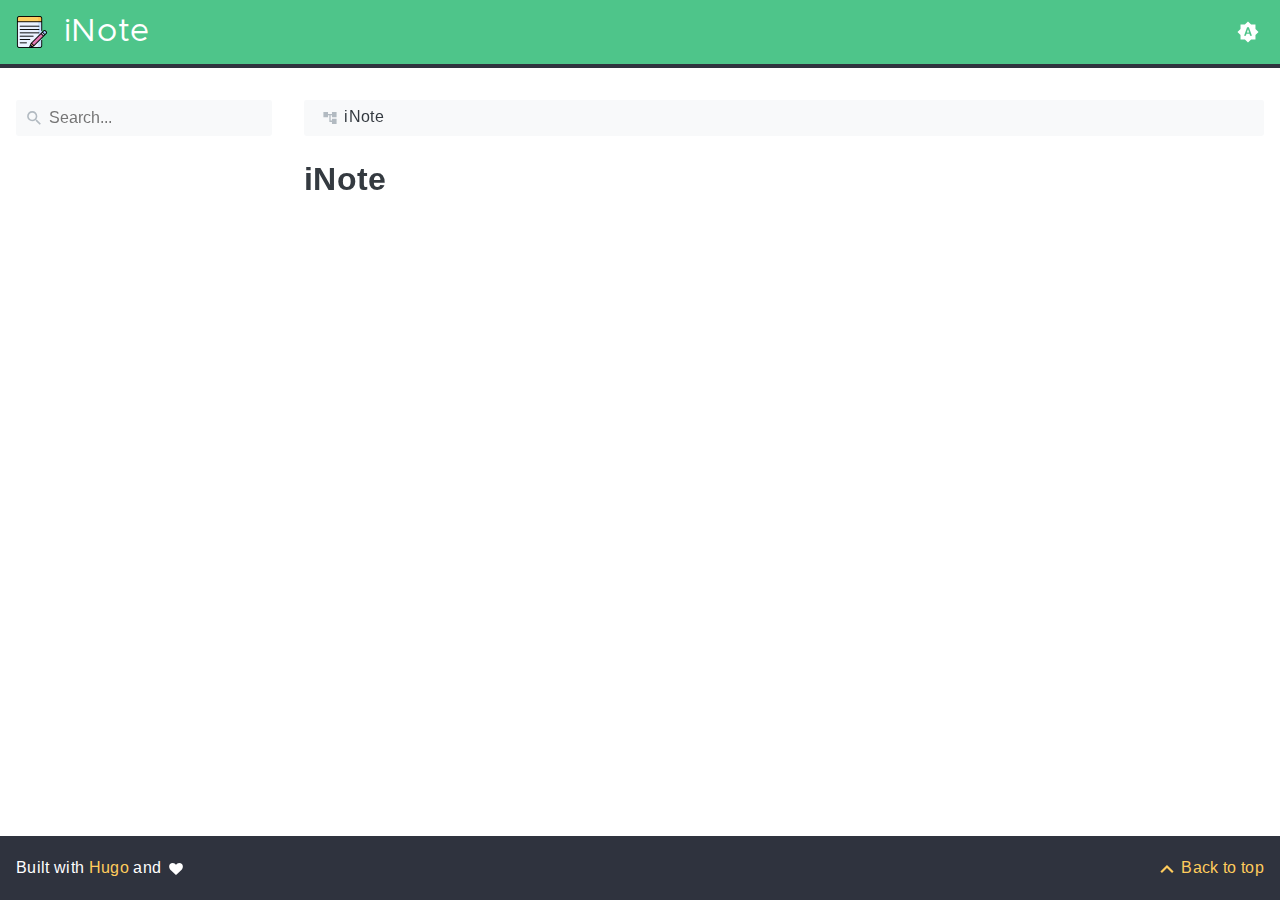
<file: index.html>
<!DOCTYPE html>
<html
  lang="en"
  class="color-toggle-hidden"
  
>
  <head>
    <meta charset="UTF-8" />
<meta name="referrer" content="no-referrer" />
<meta name="viewport" content="width=device-width, initial-scale=1.0" />
<meta name="color-scheme" content="light dark" />
<meta name="generator" content="Hugo 0.111.3">



    <title>iNote</title>

    <link rel="icon" type="image/svg+xml" href="/favicon/favicon.svg" />
<link
  rel="icon"
  type="image/png"
  sizes="32x32"
  href="/favicon/favicon-32x32.png"
/>
<link
  rel="icon"
  type="image/png"
  sizes="16x16"
  href="/favicon/favicon-16x16.png"
/>

    

    
  <meta property="og:site_name" content="iNote" />
<meta property="og:type" content="website" />
<meta property="og:url" content="https://aws-note.github.io/" />




  <meta name="twitter:card" content="summary" />
<meta name="twitter:title" content="iNote" />


  <script type="application/ld+json">
  {
      "@context": "http://schema.org",
      "@type": "WebSite",
      "name": "iNote",
      "url": "https://aws-note.github.io/",
      "inLanguage": "en"
  }
  </script>


    
  <script src="/js/colortheme-d3e4d351.bundle.min.js"></script>
<script src="/js/main-fbb9c8b0.bundle.min.js"></script>

<link
  rel="preload"
  as="font"
  href="/fonts/Metropolis.woff2"
  type="font/woff2"
  crossorigin="anonymous"
/>
<link
  rel="preload"
  as="font"
  href="/fonts/LiberationSans.woff2"
  type="font/woff2"
  crossorigin="anonymous"
/>

<link
  rel="preload"
  href="/main-f44405f3.min.css"
  as="style"
/>
<link
  rel="stylesheet"
  href="/main-f44405f3.min.css"
  media="all"
/>

<link
  rel="preload"
  href="/mobile-79ddc617.min.css"
  as="style"
/>
<link
  rel="stylesheet"
  href="/mobile-79ddc617.min.css"
  media="screen and (max-width: 45rem)"
/>

<link
  rel="preload"
  href="/print-735ccc12.min.css"
  as="style"
/>
<link
  rel="stylesheet"
  href="/print-735ccc12.min.css"
  media="print"
/>

<link
  rel="preload"
  href="/custom.css"
  as="style"
/>
<link
  rel="stylesheet"
  href="/custom.css"
  media="all"
/>
  <link href="https://aws-note.github.io/" rel="canonical" type="text/html" />

<!-- Made with Geekdoc theme https://github.com/thegeeklab/hugo-geekdoc -->

    

  </head>

  <body itemscope itemtype="https://schema.org/WebPage">
    
  <!-- geekdoc include: sprites/geekdoc.svg -->
  <svg class="svg-sprite" xmlns="http://www.w3.org/2000/svg" xmlns:xlink="http://www.w3.org/1999/xlink"><defs><svg viewBox="-7.27 -7.27 38.55 38.55" id="gdoc_arrow_back" xmlns="http://www.w3.org/2000/svg"><path d="M24 10.526v2.947H5.755l8.351 8.421-2.105 2.105-12-12 12-12 2.105 2.105-8.351 8.421H24z"/></svg><svg viewBox="-7.27 -7.27 38.55 38.55" id="gdoc_arrow_left_alt" xmlns="http://www.w3.org/2000/svg"><path d="M5.965 10.526V6.035L0 12l5.965 5.965v-4.491H24v-2.947H5.965z"/></svg><svg viewBox="-7.27 -7.27 38.55 38.55" id="gdoc_arrow_right_alt" xmlns="http://www.w3.org/2000/svg"><path d="M18.035 10.526V6.035L24 12l-5.965 5.965v-4.491H0v-2.947h18.035z"/></svg><svg viewBox="-7.27 -7.27 42.55 42.55" id="gdoc_bitbucket" xmlns="http://www.w3.org/2000/svg"><path d="M15.905 13.355c.189 1.444-1.564 2.578-2.784 1.839-1.375-.602-1.375-2.784-.034-3.403 1.151-.705 2.818.223 2.818 1.564zm1.907-.361c-.309-2.44-3.076-4.056-5.328-3.042-1.426.636-2.389 2.148-2.32 3.747.086 2.097 2.08 3.815 4.176 3.626s3.729-2.234 3.472-4.331zm4.108-9.315c-.756-.997-2.045-1.169-3.179-1.358-3.214-.516-6.513-.533-9.727.034-1.066.172-2.269.361-2.939 1.323 1.1 1.031 2.664 1.186 4.073 1.358 2.544.327 5.156.344 7.699.017 1.426-.172 3.008-.309 4.073-1.375zm.979 17.788c-.481 1.684-.206 3.953-1.994 4.932-3.076 1.701-6.806 1.89-10.191 1.289-1.787-.327-3.884-.894-4.864-2.578-.43-1.65-.705-3.334-.98-5.018l.103-.275.309-.155c5.121 3.386 12.288 3.386 17.427 0 .808.241.206 1.22.189 1.805zM26.01 4.951c-.584 3.764-1.255 7.51-1.908 11.257-.189 1.1-1.255 1.719-2.148 2.183-3.214 1.615-6.96 1.89-10.483 1.512-2.389-.258-4.829-.894-6.771-2.389-.911-.705-.911-1.908-1.083-2.922-.602-3.523-1.289-7.046-1.719-10.604.206-1.547 1.942-2.217 3.231-2.698C6.848.654 8.686.362 10.508.19c3.884-.378 7.854-.241 11.618.859 1.341.395 2.784.945 3.695 2.097.412.533.275 1.203.189 1.805z"/></svg><svg viewBox="-7.27 -7.27 38.55 38.55" id="gdoc_bookmark" xmlns="http://www.w3.org/2000/svg"><path d="M15.268 4.392q.868 0 1.532.638t.664 1.506v17.463l-7.659-3.268-7.608 3.268V6.536q0-.868.664-1.506t1.532-.638h10.876zm4.34 14.144V4.392q0-.868-.638-1.532t-1.506-.664H6.537q0-.868.664-1.532T8.733 0h10.876q.868 0 1.532.664t.664 1.532v17.412z"/></svg><svg viewBox="-7.27 -7.27 42.55 42.55" id="gdoc_brightness_auto" xmlns="http://www.w3.org/2000/svg"><path d="M16.846 18.938h2.382L15.22 7.785h-2.44L8.772 18.938h2.382l.871-2.44h3.95zm7.087-9.062L27.999 14l-4.066 4.124v5.809h-5.809L14 27.999l-4.124-4.066H4.067v-5.809L.001 14l4.066-4.124V4.067h5.809L14 .001l4.124 4.066h5.809v5.809zm-11.385 4.937L14 10.282l1.452 4.531h-2.904z"/></svg><svg viewBox="-7.27 -7.27 42.55 42.55" id="gdoc_brightness_dark" xmlns="http://www.w3.org/2000/svg"><path d="M14 21.435q3.079 0 5.257-2.178T21.435 14t-2.178-5.257T14 6.565q-1.51 0-3.079.697 1.917.871 3.108 2.701T15.22 14t-1.191 4.037-3.108 2.701q1.568.697 3.079.697zm9.933-11.559L27.999 14l-4.066 4.124v5.809h-5.809L14 27.999l-4.124-4.066H4.067v-5.809L.001 14l4.066-4.124V4.067h5.809L14 .001l4.124 4.066h5.809v5.809z"/></svg><svg viewBox="-7.27 -7.27 42.55 42.55" id="gdoc_brightness_light" xmlns="http://www.w3.org/2000/svg"><path d="M14 21.435q3.079 0 5.257-2.178T21.435 14t-2.178-5.257T14 6.565 8.743 8.743 6.565 14t2.178 5.257T14 21.435zm9.933-3.311v5.809h-5.809L14 27.999l-4.124-4.066H4.067v-5.809L.001 14l4.066-4.124V4.067h5.809L14 .001l4.124 4.066h5.809v5.809L27.999 14z"/></svg><svg viewBox="-7.27 -7.27 42.55 42.55" id="gdoc_check" xmlns="http://www.w3.org/2000/svg"><path d="M8.885 20.197 25.759 3.323l2.24 2.24L8.885 24.677 0 15.792l2.24-2.24z"/></svg><svg viewBox="-7.27 -7.27 42.55 42.55" id="gdoc_check_circle_outline" xmlns="http://www.w3.org/2000/svg"><path d="M14 25.239q4.601 0 7.92-3.319T25.239 14 21.92 6.08 14 2.761 6.08 6.08 2.761 14t3.319 7.92T14 25.239zM14 0q5.784 0 9.892 4.108T28 14t-4.108 9.892T14 28t-9.892-4.108T0 14t4.108-9.892T14 0zm6.441 7.822 1.972 1.972-11.239 11.239L4.207 14l1.972-1.972 4.995 4.995z"/></svg><svg viewBox="-7.27 -7.27 42.55 42.55" id="gdoc_cloud_off" xmlns="http://www.w3.org/2000/svg"><path d="M9.023 10.5H7q-1.914 0-3.281 1.395t-1.367 3.309 1.367 3.281T7 19.852h11.375zM3.5 4.976l1.477-1.477L24.5 23.022l-1.477 1.477-2.352-2.297H6.999q-2.898 0-4.949-2.051t-2.051-4.949q0-2.844 1.969-4.867t4.758-2.133zm19.086 5.578q2.242.164 3.828 1.832T28 16.351q0 3.008-2.461 4.758l-1.695-1.695q1.805-.984 1.805-3.063 0-1.422-1.039-2.461t-2.461-1.039h-1.75v-.602q0-2.68-1.859-4.539t-4.539-1.859q-1.531 0-2.953.711l-1.75-1.695Q11.431 3.5 14.001 3.5q2.953 0 5.496 2.078t3.09 4.977z"/></svg><svg viewBox="-7.27 -7.27 42.55 42.55" id="gdoc_code" xmlns="http://www.w3.org/2000/svg"><path d="M9.917 24.5a1.75 1.75 0 1 0-3.501.001 1.75 1.75 0 0 0 3.501-.001zm0-21a1.75 1.75 0 1 0-3.501.001A1.75 1.75 0 0 0 9.917 3.5zm11.666 2.333a1.75 1.75 0 1 0-3.501.001 1.75 1.75 0 0 0 3.501-.001zm1.75 0a3.502 3.502 0 0 1-1.75 3.026c-.055 6.581-4.721 8.039-7.82 9.023-2.898.911-3.846 1.349-3.846 3.117v.474a3.502 3.502 0 0 1 1.75 3.026c0 1.932-1.568 3.5-3.5 3.5s-3.5-1.568-3.5-3.5c0-1.294.711-2.424 1.75-3.026V6.526A3.502 3.502 0 0 1 4.667 3.5c0-1.932 1.568-3.5 3.5-3.5s3.5 1.568 3.5 3.5a3.502 3.502 0 0 1-1.75 3.026v9.06c.93-.456 1.914-.766 2.807-1.039 3.391-1.075 5.323-1.878 5.359-5.687a3.502 3.502 0 0 1-1.75-3.026c0-1.932 1.568-3.5 3.5-3.5s3.5 1.568 3.5 3.5z"/></svg><svg viewBox="-7.27 -7.27 42.55 42.55" id="gdoc_copy" xmlns="http://www.w3.org/2000/svg"><path d="M23.502 25.438V7.626H9.562v17.812h13.94zm0-20.315q1.013 0 1.787.745t.774 1.757v17.812q0 1.013-.774 1.787t-1.787.774H9.562q-1.013 0-1.787-.774t-.774-1.787V7.625q0-1.013.774-1.757t1.787-.745h13.94zM19.689 0v2.562H4.438v17.812H1.936V2.562q0-1.013.745-1.787T4.438.001h15.251z"/></svg><svg viewBox="-7.27 -7.27 42.55 42.55" id="gdoc_dangerous" xmlns="http://www.w3.org/2000/svg"><path d="M21.802 19.833 15.969 14l5.833-5.833-1.969-1.969L14 12.031 8.167 6.198 6.198 8.167 12.031 14l-5.833 5.833 1.969 1.969L14 15.969l5.833 5.833zM19.833 0 28 8.167v11.666L19.833 28H8.167L0 19.833V8.167L8.167 0h11.666z"/></svg><svg viewBox="-7.27 -7.27 46.55 46.55" id="gdoc_date" xmlns="http://www.w3.org/2000/svg"><path d="M27.192 28.844V11.192H4.808v17.652h22.384zm0-25.689q1.277 0 2.253.976t.976 2.253v22.459q0 1.277-.976 2.216t-2.253.939H4.808q-1.352 0-2.291-.901t-.939-2.253V6.385q0-1.277.939-2.253t2.291-.976h1.577V.001h3.23v3.155h12.769V.001h3.23v3.155h1.577zm-3.155 11.267v3.155h-3.23v-3.155h3.23zm-6.46 0v3.155h-3.155v-3.155h3.155zm-6.384 0v3.155h-3.23v-3.155h3.23z"/></svg><svg viewBox="-7.27 -7.27 46.55 46.55" id="gdoc_download" xmlns="http://www.w3.org/2000/svg"><path d="M2.866 28.209h26.269v3.79H2.866v-3.79zm26.268-16.925L16 24.418 2.866 11.284h7.493V.001h11.283v11.283h7.493z"/></svg><svg viewBox="-7.27 -7.27 46.55 46.55" id="gdoc_email" xmlns="http://www.w3.org/2000/svg"><path d="M28.845 9.615v-3.23L16 14.422 3.155 6.385v3.23L16 17.577zm0-6.46q1.277 0 2.216.977T32 6.385v19.23q0 1.277-.939 2.253t-2.216.977H3.155q-1.277 0-2.216-.977T0 25.615V6.385q0-1.277.939-2.253t2.216-.977h25.69z"/></svg><svg viewBox="-7.27 -7.27 42.55 42.55" id="gdoc_error_outline" xmlns="http://www.w3.org/2000/svg"><path d="M14 25.239q4.601 0 7.92-3.319T25.239 14 21.92 6.08 14 2.761 6.08 6.08 2.761 14t3.319 7.92T14 25.239zM14 0q5.784 0 9.892 4.108T28 14t-4.108 9.892T14 28t-9.892-4.108T0 14t4.108-9.892T14 0zm-1.38 6.967h2.761v8.413H12.62V6.967zm0 11.239h2.761v2.826H12.62v-2.826z"/></svg><svg viewBox="-7.27 -7.27 42.55 42.55" id="gdoc_fire" xmlns="http://www.w3.org/2000/svg"><path d="M17.689 21.998q-.32.32-.8.576t-.864.384q-1.152.384-2.272.032t-1.888-.992q-.128-.128-.096-.256t.16-.192q1.216-.384 1.92-1.216t.96-1.792q.192-.896-.064-1.728t-.384-1.728q-.128-.704-.096-1.376t.288-1.312q0-.128.128-.128t.192.064q.384.832.992 1.472t1.28 1.216 1.216 1.248.672 1.568q.064.384.064.704.064.96-.32 1.92t-1.088 1.536zm3.84-10.944q-.768-.704-1.6-1.28t-1.6-1.344q-1.536-1.536-2.016-3.584t.16-4.16q.128-.32-.096-.544t-.544-.096q-.768.32-1.44.768t-1.312.896q-1.984 1.664-3.136 3.936T8.633 10.51t.8 5.088q0 .128.032.256t.032.256q0 .576-.512.832t-1.024-.192q-.128-.192-.192-.32-1.024-1.28-1.376-2.912t-.096-3.232q.064-.384-.288-.576t-.608.128q-1.28 1.664-1.856 3.68t-.448 4.064q0 .576.096 1.184t.288 1.184q.448 1.536 1.216 2.816 1.216 2.048 3.264 3.424t4.416 1.696q2.496.32 5.024-.256t4.448-2.304q1.408-1.344 2.208-3.104t.864-3.68-.704-3.712q-.064-.128-.096-.224t-.096-.224q-.576-1.088-1.28-1.984-.256-.384-.544-.704t-.672-.64z"/></svg><svg viewBox="-7.27 -7.27 42.55 42.55" id="gdoc_git" xmlns="http://www.w3.org/2000/svg"><path d="M27.472 12.753 15.247.529a1.803 1.803 0 0 0-2.55 0l-2.84 2.84 2.137 2.137a2.625 2.625 0 0 1 3.501 3.501l3.499 3.499a2.625 2.625 0 1 1-1.237 1.237l-3.499-3.499c-.083.04-.169.075-.257.106v7.3a2.626 2.626 0 1 1-1.75 0v-7.3a2.626 2.626 0 0 1-1.494-3.607L8.62 4.606l-8.09 8.09a1.805 1.805 0 0 0 0 2.551l12.225 12.224a1.803 1.803 0 0 0 2.55 0l12.168-12.168a1.805 1.805 0 0 0 0-2.551z"/></svg><svg viewBox="-7.27 -7.27 46.55 46.55" id="gdoc_gitea" xmlns="http://www.w3.org/2000/svg"><path d="M5.581 7.229c-2.46-.005-5.755 1.559-5.573 5.48.284 6.125 6.56 6.693 9.068 6.743.275 1.149 3.227 5.112 5.412 5.32h9.573c5.741-.381 10.04-17.363 6.853-17.427-5.271.248-8.395.373-11.073.395v5.3l-.835-.369-.005-4.928c-3.075-.001-5.781-.144-10.919-.397-.643-.004-1.539-.113-2.501-.116zm.348 2.166h.293c.349 3.14.917 4.976 2.067 7.781-2.933-.347-5.429-1.199-5.888-4.38-.237-1.647.563-3.365 3.528-3.401zm11.409 3.087c.2.003.404.04.596.128l.999.431-.716 1.305h-.007a.996.996 0 0 0-.321.053l.006-.002c-.349.114-.593.406-.593.749 0 .097.019.189.055.275l-.002-.006a.767.767 0 0 0 .151.233l-.001-.001-1.235 2.248a.99.99 0 0 0-.302.052l.006-.002c-.349.114-.593.406-.593.749 0 .097.019.189.055.275l-.002-.006c.128.31.457.527.843.527a.987.987 0 0 0 .31-.049l-.006.002c.348-.114.592-.406.592-.749 0-.097-.02-.19-.056-.277l.002.006a.784.784 0 0 0-.211-.293l1.203-2.189a.999.999 0 0 0 .397-.041l-.006.002a.942.942 0 0 0 .285-.15l-.001.001c.464.195.844.353 1.117.488.411.203.556.337.6.487.044.147-.004.429-.236.925-.173.369-.46.893-.799 1.511h-.02a.991.991 0 0 0-.321.053l.006-.002c-.349.114-.593.406-.593.749 0 .097.019.189.055.275l-.002-.006c.128.31.457.527.843.527a.987.987 0 0 0 .31-.049l-.006.002c.348-.114.592-.406.592-.749a.703.703 0 0 0-.055-.275l.002.006a.802.802 0 0 0-.183-.27l.001.001c.335-.611.623-1.136.808-1.531.251-.536.381-.935.267-1.32s-.467-.636-.933-.867c-.307-.151-.689-.311-1.147-.503a.723.723 0 0 0-.052-.324l.002.006a.792.792 0 0 0-.194-.279l.704-1.284 3.899 1.684c.704.305.995 1.053.653 1.68l-2.68 4.907c-.343.625-1.184.884-1.888.58l-5.516-2.384c-.704-.304-.996-1.053-.653-1.68l2.68-4.905c.235-.431.707-.687 1.207-.707z"/></svg><svg viewBox="-7.27 -7.27 46.55 46.55" id="gdoc_github" xmlns="http://www.w3.org/2000/svg"><path d="M16 .394c8.833 0 15.999 7.166 15.999 15.999 0 7.062-4.583 13.062-10.937 15.187-.813.146-1.104-.354-1.104-.771 0-.521.021-2.25.021-4.396 0-1.5-.5-2.458-1.083-2.958 3.562-.396 7.312-1.75 7.312-7.896 0-1.75-.625-3.167-1.646-4.291.167-.417.708-2.042-.167-4.25-1.333-.417-4.396 1.646-4.396 1.646a15.032 15.032 0 0 0-8 0S8.937 6.602 7.603 7.018c-.875 2.208-.333 3.833-.167 4.25-1.021 1.125-1.646 2.542-1.646 4.291 0 6.125 3.729 7.5 7.291 7.896-.458.417-.875 1.125-1.021 2.146-.917.417-3.25 1.125-4.646-1.333-.875-1.521-2.458-1.646-2.458-1.646-1.562-.021-.104.979-.104.979 1.042.479 1.771 2.333 1.771 2.333.938 2.854 5.396 1.896 5.396 1.896 0 1.333.021 2.583.021 2.979 0 .417-.292.917-1.104.771C4.582 29.455-.001 23.455-.001 16.393-.001 7.56 7.165.394 15.998.394zM6.063 23.372c.042-.083-.021-.187-.146-.25-.125-.042-.229-.021-.271.042-.042.083.021.187.146.25.104.062.229.042.271-.042zm.646.709c.083-.062.062-.208-.042-.333-.104-.104-.25-.146-.333-.062-.083.062-.062.208.042.333.104.104.25.146.333.062zm.625.937c.104-.083.104-.25 0-.396-.083-.146-.25-.208-.354-.125-.104.062-.104.229 0 .375s.271.208.354.146zm.875.875c.083-.083.042-.271-.083-.396-.146-.146-.333-.167-.417-.062-.104.083-.062.271.083.396.146.146.333.167.417.062zm1.187.521c.042-.125-.083-.271-.271-.333-.167-.042-.354.021-.396.146s.083.271.271.312c.167.062.354 0 .396-.125zm1.313.104c0-.146-.167-.25-.354-.229-.187 0-.333.104-.333.229 0 .146.146.25.354.229.187 0 .333-.104.333-.229zm1.208-.208c-.021-.125-.187-.208-.375-.187-.187.042-.312.167-.292.312.021.125.187.208.375.167s.312-.167.292-.292z"/></svg><svg viewBox="-7.27 -7.27 42.55 42.55" id="gdoc_gitlab" xmlns="http://www.w3.org/2000/svg"><path d="M1.629 11.034 14 26.888.442 17.048a1.09 1.09 0 0 1-.39-1.203l1.578-4.811zm7.217 0h10.309l-5.154 15.854zM5.753 1.475l3.093 9.559H1.63l3.093-9.559a.548.548 0 0 1 1.031 0zm20.618 9.559 1.578 4.811c.141.437-.016.922-.39 1.203l-13.558 9.84 12.371-15.854zm0 0h-7.216l3.093-9.559a.548.548 0 0 1 1.031 0z"/></svg><svg viewBox="-7.27 -7.27 46.55 46.55" id="gdoc_heart" xmlns="http://www.w3.org/2000/svg"><path d="M16 29.714a1.11 1.11 0 0 1-.786-.321L4.072 18.643c-.143-.125-4.071-3.714-4.071-8 0-5.232 3.196-8.357 8.535-8.357 3.125 0 6.053 2.464 7.464 3.857 1.411-1.393 4.339-3.857 7.464-3.857 5.339 0 8.535 3.125 8.535 8.357 0 4.286-3.928 7.875-4.089 8.035L16.785 29.392c-.214.214-.5.321-.786.321z"/></svg><svg viewBox="-7.27 -7.27 42.55 42.55" id="gdoc_home" xmlns="http://www.w3.org/2000/svg"><path d="M24.003 15.695v8.336c0 .608-.504 1.111-1.111 1.111h-6.669v-6.669h-4.446v6.669H5.108a1.119 1.119 0 0 1-1.111-1.111v-8.336c0-.035.017-.069.017-.104L14 7.359l9.986 8.232a.224.224 0 0 1 .017.104zm3.873-1.198-1.077 1.285a.578.578 0 0 1-.365.191h-.052a.547.547 0 0 1-.365-.122L14 5.831 1.983 15.851a.594.594 0 0 1-.417.122.578.578 0 0 1-.365-.191L.124 14.497a.57.57 0 0 1 .069-.781L12.679 3.314c.729-.608 1.91-.608 2.64 0l4.237 3.543V3.471c0-.313.243-.556.556-.556h3.334c.313 0 .556.243.556.556v7.085l3.803 3.161c.226.191.26.556.069.781z"/></svg><svg viewBox="-7.27 -7.27 42.55 42.55" id="gdoc_info_outline" xmlns="http://www.w3.org/2000/svg"><path d="M12.62 9.793V6.967h2.761v2.826H12.62zM14 25.239q4.601 0 7.92-3.319T25.239 14 21.92 6.08 14 2.761 6.08 6.08 2.761 14t3.319 7.92T14 25.239zM14 0q5.784 0 9.892 4.108T28 14t-4.108 9.892T14 28t-9.892-4.108T0 14t4.108-9.892T14 0zm-1.38 21.033V12.62h2.761v8.413H12.62z"/></svg><svg viewBox="-7.27 -7.27 42.55 42.55" id="gdoc_keyboard_arrow_down" xmlns="http://www.w3.org/2000/svg"><path d="M3.281 5.36 14 16.079 24.719 5.36 28 8.641l-14 14-14-14z"/></svg><svg viewBox="-7.27 -7.27 46.55 46.55" id="gdoc_keyboard_arrow_left" xmlns="http://www.w3.org/2000/svg"><path d="M25.875 28.25 22.125 32 6.126 16.001 22.125.002l3.75 3.75-12.25 12.25z"/></svg><svg viewBox="-7.27 -7.27 46.55 46.55" id="gdoc_keyboard_arrow_right" xmlns="http://www.w3.org/2000/svg"><path d="M6.125 28.25 18.375 16 6.125 3.75 9.875 0l15.999 15.999L9.875 31.998z"/></svg><svg viewBox="-7.27 -7.27 42.55 42.55" id="gdoc_keyboard_arrow_up" xmlns="http://www.w3.org/2000/svg"><path d="M24.719 22.64 14 11.921 3.281 22.64 0 19.359l14-14 14 14z"/></svg><svg viewBox="-7.27 -7.27 42.55 42.55" id="gdoc_language" xmlns="http://www.w3.org/2000/svg"><path d="M20.112 16.826h4.732q.394-1.84.394-2.826t-.394-2.826h-4.732q.197 1.38.197 2.826t-.197 2.826zm-2.497 7.756q1.643-.526 3.418-2.005t2.695-2.991h-4.141q-.657 2.629-1.972 4.995zm-.329-7.756q.197-1.38.197-2.826t-.197-2.826h-6.573q-.197 1.38-.197 2.826t.197 2.826h6.573zM14 25.173q1.84-2.695 2.695-5.587h-5.39q.854 2.892 2.695 5.587zM8.413 8.413q.789-2.826 1.972-4.995-1.643.526-3.451 2.005T4.272 8.414h4.141zM4.272 19.587q.854 1.512 2.662 2.991t3.451 2.005q-1.315-2.366-1.972-4.995H4.272zm-1.117-2.761h4.732Q7.69 15.446 7.69 14t.197-2.826H3.155q-.394 1.84-.394 2.826t.394 2.826zM14 2.826q-1.84 2.695-2.695 5.587h5.39Q15.841 5.521 14 2.826zm9.727 5.587q-.92-1.512-2.695-2.991t-3.418-2.005q1.183 2.169 1.972 4.995h4.141zM14 0q5.784 0 9.892 4.108T28 14t-4.108 9.892T14 28t-9.892-4.108T0 14t4.108-9.892T14 0z"/></svg><svg viewBox="-7.27 -7.27 46.55 46.55" id="gdoc_link" xmlns="http://www.w3.org/2000/svg"><path d="M24.037 7.963q3.305 0 5.634 2.366T32 16t-2.329 5.671-5.634 2.366h-6.46v-3.08h6.46q2.028 0 3.493-1.465t1.465-3.493-1.465-3.493-3.493-1.465h-6.46v-3.08h6.46zM9.615 17.578v-3.155h12.77v3.155H9.615zM3.005 16q0 2.028 1.465 3.493t3.493 1.465h6.46v3.08h-6.46q-3.305 0-5.634-2.366T0 16.001t2.329-5.671 5.634-2.366h6.46v3.08h-6.46q-2.028 0-3.493 1.465t-1.465 3.493z"/></svg><svg viewBox="-7.27 -7.27 46.55 46.55" id="gdoc_mastodon" xmlns="http://www.w3.org/2000/svg"><path d="M30.924 10.506c0-6.941-4.548-8.976-4.548-8.976C24.083.477 20.144.034 16.054.001h-.101C11.862.034 7.926.477 5.633 1.53c0 0-4.548 2.035-4.548 8.976 0 1.589-.031 3.491.02 5.505.165 6.79 1.245 13.479 7.522 15.14 2.893.765 5.379.927 7.38.816 3.629-.2 5.667-1.296 5.667-1.296l-.12-2.633s-2.593.817-5.505.719c-2.887-.099-5.932-.311-6.399-3.855a7.069 7.069 0 0 1-.064-.967v-.028.001s2.833.693 6.423.857c2.195.1 4.253-.129 6.344-.377 4.009-.479 7.5-2.949 7.939-5.207.689-3.553.633-8.676.633-8.676zm-5.366 8.945h-3.329v-8.159c0-1.72-.724-2.592-2.171-2.592-1.6 0-2.403 1.035-2.403 3.083v4.465h-3.311v-4.467c0-2.048-.803-3.083-2.403-3.083-1.447 0-2.171.873-2.171 2.592v8.159H6.441v-8.404c0-1.719.437-3.084 1.316-4.093.907-1.011 2.092-1.528 3.565-1.528 1.704 0 2.995.655 3.848 1.965l.828 1.391.829-1.391c.853-1.311 2.144-1.965 3.848-1.965 1.472 0 2.659.517 3.565 1.528.877 1.009 1.315 2.375 1.315 4.093z"/></svg><svg viewBox="-7.27 -7.27 46.55 46.55" id="gdoc_matrix" xmlns="http://www.w3.org/2000/svg"><path d="M.843.734v30.532H3.04v.733H0V0h3.04v.733zm9.391 9.68v1.543h.044a4.417 4.417 0 0 1 1.489-1.365c.577-.327 1.248-.487 2-.487.72 0 1.377.143 1.975.419.597.277 1.047.776 1.36 1.477.339-.499.8-.941 1.379-1.323.579-.383 1.267-.573 2.061-.573.604 0 1.163.075 1.68.223a3.34 3.34 0 0 1 1.324.707c.368.327.652.745.861 1.268.203.523.307 1.151.307 1.889v7.637h-3.132v-6.468c0-.381-.013-.745-.043-1.083a2.315 2.315 0 0 0-.246-.893l.006.013a1.484 1.484 0 0 0-.577-.593l-.007-.004c-.259-.147-.609-.221-1.047-.221-.443 0-.8.085-1.071.252-.267.166-.483.39-.635.656l-.005.009a2.558 2.558 0 0 0-.307.915l-.002.013a7.156 7.156 0 0 0-.08 1.044v6.359h-3.133v-6.4c0-.339-.005-.671-.024-1.003a2.772 2.772 0 0 0-.197-.936l.007.019a1.41 1.41 0 0 0-.548-.667l-.006-.003c-.259-.167-.635-.253-1.139-.253-.148 0-.345.032-.585.099-.24.068-.48.191-.707.376-.228.184-.425.449-.585.793-.16.345-.24.8-.24 1.36v6.621H7.279v-11.42zm20.923 20.852V.734H28.96V.001H32V32h-3.04v-.733z"/></svg><svg viewBox="-7.27 -7.27 46.55 46.55" id="gdoc_menu" xmlns="http://www.w3.org/2000/svg"><path d="M.001 5.334h31.998v3.583H.001V5.334zm0 12.416v-3.5h31.998v3.5H.001zm0 8.916v-3.583h31.998v3.583H.001z"/></svg><svg viewBox="-7.27 -7.27 42.55 42.55" id="gdoc_notification" xmlns="http://www.w3.org/2000/svg"><path d="m22.615 19.384 2.894 2.894v1.413H2.49v-1.413l2.894-2.894V12.25q0-3.365 1.716-5.856t4.745-3.231v-1.01q0-.875.606-1.514T13.999 0t1.548.639.606 1.514v1.01q3.029.74 4.745 3.231t1.716 5.856v7.134zM14 27.999q-1.211 0-2.053-.808t-.841-2.019h5.788q0 1.144-.875 1.986T14 27.999z"/></svg><svg viewBox="-7.27 -7.27 42.55 42.55" id="gdoc_path" xmlns="http://www.w3.org/2000/svg"><path d="M28 12.62h-9.793V8.414h-2.826v11.173h2.826v-4.206H28V26.62h-9.793v-4.206H12.62v-14H9.794v4.206H.001V1.381h9.793v4.206h8.413V1.381H28V12.62z"/></svg><svg viewBox="-7.27 -7.27 46.55 46.55" id="gdoc_person" xmlns="http://www.w3.org/2000/svg"><path d="M16 20.023q5.052 0 10.526 2.199t5.473 5.754v4.023H0v-4.023q0-3.555 5.473-5.754t10.526-2.199zM16 16q-3.275 0-5.614-2.339T8.047 8.047t2.339-5.661T16 0t5.614 2.386 2.339 5.661-2.339 5.614T16 16z"/></svg><svg viewBox="-7.27 -7.27 46.55 46.55" id="gdoc_search" xmlns="http://www.w3.org/2000/svg"><path d="M11.925 20.161q3.432 0 5.834-2.402t2.402-5.834-2.402-5.834-5.834-2.402-5.834 2.402-2.402 5.834 2.402 5.834 5.834 2.402zm10.981 0L32 29.255 29.255 32l-9.094-9.094v-1.458l-.515-.515q-3.26 2.831-7.721 2.831-4.976 0-8.45-3.432T.001 11.925t3.474-8.45 8.45-3.474 8.407 3.474 3.432 8.45q0 1.802-.858 4.075t-1.973 3.646l.515.515h1.458z"/></svg><svg viewBox="-7.27 -7.27 42.55 42.55" id="gdoc_shield" xmlns="http://www.w3.org/2000/svg"><path d="M22.167 15.166V3.5h-8.166v20.726c.93-.492 2.424-1.349 3.883-2.497 1.95-1.531 4.284-3.919 4.284-6.562zm3.499-13.999v14c0 7.674-10.737 12.523-11.192 12.724-.146.073-.31.109-.474.109s-.328-.036-.474-.109c-.456-.201-11.192-5.049-11.192-12.724v-14C2.334.529 2.863 0 3.501 0H24.5c.638 0 1.167.529 1.167 1.167z"/></svg><svg viewBox="-7.27 -7.27 42.55 42.55" id="gdoc_star" xmlns="http://www.w3.org/2000/svg"><path d="M14 22.052 5.324 27.31l2.3-9.859L0 10.813l10.056-.854L14 .692l3.944 9.267L28 10.813l-7.624 6.638 2.3 9.859z"/></svg><svg viewBox="-7.27 -7.27 42.55 42.55" id="gdoc_tag" xmlns="http://www.w3.org/2000/svg"><path d="M17.52 17.52v-7.041h-7.041v7.041h7.041zM28 10.479h-7.041v7.041H28v3.439h-7.041V28H17.52v-7.041h-7.041V28H7.04v-7.041H-.001V17.52H7.04v-7.041H-.001V7.04H7.04V-.001h3.439V7.04h7.041V-.001h3.439V7.04H28v3.439z"/></svg><svg viewBox="-7.27 -7.27 46.55 46.55" id="gdoc_timer" xmlns="http://www.w3.org/2000/svg"><path d="M16 29q4.428 0 7.536-3.143t3.107-7.571-3.107-7.536T16 7.643 8.464 10.75t-3.107 7.536 3.107 7.571T16 29zM26.714 9.786q1.214 1.571 2.107 4.036t.893 4.464q0 5.643-4 9.678T16 32t-9.714-4.036-4-9.678 4-9.678T16 4.572q1.929 0 4.464.929t4.107 2.143l2.143-2.214q1.143.929 2.143 2.143zM14.5 19.857v-9.143h3v9.143h-3zM20.571.001v3.071h-9.143V.001h9.143z"/></svg><svg viewBox="-7.27 -7.27 46.55 46.55" id="gdoc_xmpp" xmlns="http://www.w3.org/2000/svg"><path d="M31.995 4.237c-.449.175-1.12.433-1.936.745-1.544.591-2.328.891-2.924 1.093-.613.208-1.287.409-2.635.813-.911.272-1.672.495-2.212.651-.031.875 0 2.177-.292 3.635a21.837 21.837 0 0 1-2.016 5.765c-1.496 2.944-3.236 4.817-3.88 5.476-.056-.059-.112-.117-.168-.179-.707-.763-2.403-2.703-3.815-5.683-1.053-2.223-1.484-4.044-1.605-4.584-.356-1.589-.427-2.955-.427-4.117 0-.075-.036-.129-.101-.149-.721-.223-1.765-.519-2.887-.853-1.271-.379-2.193-.744-3.408-1.2-.493-.185-1.409-.547-2.217-.859C.723 4.499.113 4.236.041 4.236c-.005 0-.015 0-.023.012a.131.131 0 0 0-.019.076c.009.593.08 1.361.256 2.365.615 3.503 2.688 7.061 4.36 9.244 0 0 3.717 5.035 9.128 8.144l.303.176c-.009.008-.02.015-.028.021-1.717 1.316-3.201 1.977-3.579 2.14a15.71 15.71 0 0 1-2.219.772v.407a25.31 25.31 0 0 0 2.72-.487 26.72 26.72 0 0 0 5.075-1.792c.136.067.276.136.42.204 1.527.725 3.571 1.627 6.073 2.048.613.103 1.136.165 1.507.195a.109.109 0 0 0 .115-.091.55.55 0 0 0 .004-.217.107.107 0 0 0-.063-.073c-.505-.209-1.201-.4-1.983-.719-.935-.381-2.241-1.067-3.648-2.128a13.528 13.528 0 0 1-.367-.287c4.64-2.656 7.989-6.588 7.989-6.588 1.735-2.036 4.441-5.623 5.431-9.795.349-1.473.539-2.741.5-3.628z"/></svg></defs></svg>




    <div
      class="wrapper "
    >
      <input type="checkbox" class="hidden" id="menu-control" />
      <input type="checkbox" class="hidden" id="menu-header-control" />
      
      <header class="gdoc-header">
  <div class="container flex align-center justify-between">
    
      <label for="menu-control" class="gdoc-nav__control" tabindex="0">
        <svg class="gdoc-icon gdoc_menu">
          <title>Open Navigation</title>
          <use xlink:href="#gdoc_menu"></use>
        </svg>
        <svg class="gdoc-icon gdoc_arrow_back">
          <title>Close Navigation</title>
          <use xlink:href="#gdoc_arrow_back"></use>
        </svg>
      </label>
    
    <div>
      <a class="gdoc-brand gdoc-header__link" href="https://aws-note.github.io/">
        <span class="flex align-center">
          <img
            class="gdoc-brand__img"
            src="/icon.png"
            alt=""
          />
          <span class="gdoc-brand__title">iNote</span>
        </span>
      </a>
    </div>
    <div class="gdoc-menu-header">
      <span class="gdoc-menu-header__items">
        


        <span id="gdoc-color-theme">
          <svg class="gdoc-icon gdoc_brightness_dark">
            <title>Toggle Dark/Light/Auto mode</title>
            <use xlink:href="#gdoc_brightness_dark"></use>
          </svg>
          <svg class="gdoc-icon gdoc_brightness_light">
            <title>Toggle Dark/Light/Auto mode</title>
            <use xlink:href="#gdoc_brightness_light"></use>
          </svg>
          <svg class="gdoc-icon gdoc_brightness_auto">
            <title>Toggle Dark/Light/Auto mode</title>
            <use xlink:href="#gdoc_brightness_auto"></use>
          </svg>
        </span>

        <span class="gdoc-menu-header__home">
          <a href="https://aws-note.github.io/" class="gdoc-header__link">
            <svg class="gdoc-icon gdoc_home">
              <title>Back to homepage</title>
              <use xlink:href="#gdoc_home"></use>
            </svg>
          </a>
        </span>

        



        <span class="gdoc-menu-header__control">
          <label for="menu-header-control">
            <svg class="gdoc-icon gdoc_keyboard_arrow_right">
              <use xlink:href="#gdoc_keyboard_arrow_right"></use>
              <title>Close Menu Bar</title>
            </svg>
          </label>
        </span>
      </span>
      <label for="menu-header-control" class="gdoc-menu-header__control">
        <svg class="gdoc-icon gdoc_keyboard_arrow_left">
          <use xlink:href="#gdoc_keyboard_arrow_left"></use>
          <title>Open Menu Bar</title>
        </svg>
      </label>
    </div>
  </div>
</header>



      <main class="container flex flex-even">
        
          <aside class="gdoc-nav">
            <nav>
  
  <div class="gdoc-search flex align-center">
    <svg class="gdoc-icon gdoc_search"><use xlink:href="#gdoc_search"></use></svg>
    <input
      type="text"
      id="gdoc-search-input"
      class="gdoc-search__input"
      placeholder="Search..."
      aria-label="Search"
      maxlength="64"
      data-site-base-url="https://aws-note.github.io/"
      data-site-lang="en"
    />
    <ul id="gdoc-search-results" class="gdoc-search__list"></ul>
  </div>




  <section class="gdoc-nav--main">
    
    
      

  


  <ul class="gdoc-nav__list">
    
    
  </ul>






    
  </section>

  


  <section class="gdoc-nav--more">
    
  </section>
</nav>

          </aside>
        


        <div class="gdoc-page">
          
  


  






<div
  class="gdoc-page__header flex flex-wrap
  
    justify-between
  
  hidden-mobile
  "
  itemprop="breadcrumb"
>
  
    <div>
      <svg class="gdoc-icon gdoc_path hidden-mobile"><use xlink:href="#gdoc_path"></use></svg>
      <ol class="breadcrumb" itemscope itemtype="https://schema.org/BreadcrumbList">
        
        
        
        
  
  
    <li itemprop='itemListElement' itemscope itemtype='https://schema.org/ListItem'><span itemprop='name'>iNote</span><meta itemprop='position' content='1' /></li>
  

      </ol>
    </div>
  
  
</div>



  <article
    class="gdoc-markdown gdoc-markdown__align--left"
  >
    <h1>iNote</h1>
    
  </article>



          <div class="gdoc-page__footer flex flex-wrap justify-between">
            








  
  

  







          </div>
        </div>
      </main>

      <footer class="gdoc-footer">
  <nav class="container flex">
    <div>
      <section class="flex flex-wrap align-center">
        <span class="gdoc-footer__item gdoc-footer__item--row">
          Built with <a href="https://gohugo.io/" class="gdoc-footer__link">Hugo</a> and <svg class="gdoc-icon gdoc_heart"><use xlink:href="#gdoc_heart"></use></svg>

        </span>
        
        
      </section>
      
    </div>
    
      <div class="flex flex-25 justify-end">
        <span class="gdoc-footer__item text-right">
          <a class="gdoc-footer__link fake-link" href="#" aria-label="Back to top">
            <svg class="gdoc-icon gdoc_keyboard_arrow_up">
              <use xlink:href="#gdoc_keyboard_arrow_up"></use>
            </svg>
            <span class="hidden-mobile">Back to top</span>
          </a>
        </span>
      </div>
    
  </nav>
</footer>

    </div>

    
  <script defer src="/js/search-fd04590d.bundle.min.js"></script>

  </body>
</html>
</file>
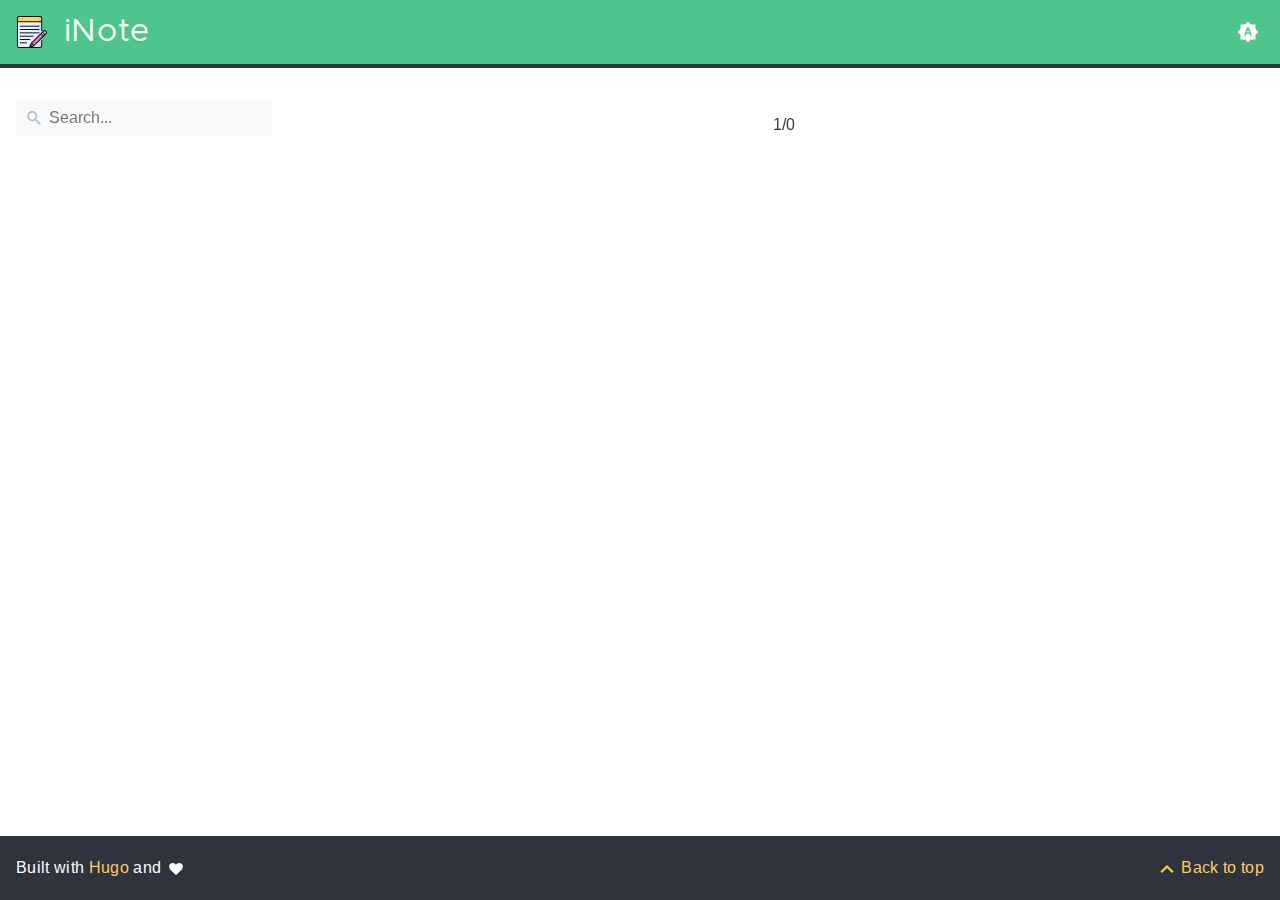
<file: categories/index.html>
<!DOCTYPE html>
<html
  lang="en"
  class="color-toggle-hidden"
  
>
  <head>
    <meta charset="UTF-8" />
<meta name="referrer" content="no-referrer" />
<meta name="viewport" content="width=device-width, initial-scale=1.0" />
<meta name="color-scheme" content="light dark" />
<meta name="generator" content="Hugo 0.111.3">



    <title>Categories | iNote</title>

    <link rel="icon" type="image/svg+xml" href="/favicon/favicon.svg" />
<link
  rel="icon"
  type="image/png"
  sizes="32x32"
  href="/favicon/favicon-32x32.png"
/>
<link
  rel="icon"
  type="image/png"
  sizes="16x16"
  href="/favicon/favicon-16x16.png"
/>

    

    
  <meta
    property="og:title"
    content="Categories"
  />
  <meta property="og:site_name" content="iNote" />
<meta property="og:type" content="website" />
<meta property="og:url" content="https://aws-note.github.io/categories/" />




  <meta name="twitter:card" content="summary" />
<meta name="twitter:title" content="Categories" />




    
  <script src="/js/colortheme-d3e4d351.bundle.min.js"></script>
<script src="/js/main-fbb9c8b0.bundle.min.js"></script>

<link
  rel="preload"
  as="font"
  href="/fonts/Metropolis.woff2"
  type="font/woff2"
  crossorigin="anonymous"
/>
<link
  rel="preload"
  as="font"
  href="/fonts/LiberationSans.woff2"
  type="font/woff2"
  crossorigin="anonymous"
/>

<link
  rel="preload"
  href="/main-f44405f3.min.css"
  as="style"
/>
<link
  rel="stylesheet"
  href="/main-f44405f3.min.css"
  media="all"
/>

<link
  rel="preload"
  href="/mobile-79ddc617.min.css"
  as="style"
/>
<link
  rel="stylesheet"
  href="/mobile-79ddc617.min.css"
  media="screen and (max-width: 45rem)"
/>

<link
  rel="preload"
  href="/print-735ccc12.min.css"
  as="style"
/>
<link
  rel="stylesheet"
  href="/print-735ccc12.min.css"
  media="print"
/>

<link
  rel="preload"
  href="/custom.css"
  as="style"
/>
<link
  rel="stylesheet"
  href="/custom.css"
  media="all"
/>
  <link href="https://aws-note.github.io/categories/" rel="canonical" type="text/html" />

<!-- Made with Geekdoc theme https://github.com/thegeeklab/hugo-geekdoc -->

    

  </head>

  <body itemscope itemtype="https://schema.org/WebPage">
    
  <!-- geekdoc include: sprites/geekdoc.svg -->
  <svg class="svg-sprite" xmlns="http://www.w3.org/2000/svg" xmlns:xlink="http://www.w3.org/1999/xlink"><defs><svg viewBox="-7.27 -7.27 38.55 38.55" id="gdoc_arrow_back" xmlns="http://www.w3.org/2000/svg"><path d="M24 10.526v2.947H5.755l8.351 8.421-2.105 2.105-12-12 12-12 2.105 2.105-8.351 8.421H24z"/></svg><svg viewBox="-7.27 -7.27 38.55 38.55" id="gdoc_arrow_left_alt" xmlns="http://www.w3.org/2000/svg"><path d="M5.965 10.526V6.035L0 12l5.965 5.965v-4.491H24v-2.947H5.965z"/></svg><svg viewBox="-7.27 -7.27 38.55 38.55" id="gdoc_arrow_right_alt" xmlns="http://www.w3.org/2000/svg"><path d="M18.035 10.526V6.035L24 12l-5.965 5.965v-4.491H0v-2.947h18.035z"/></svg><svg viewBox="-7.27 -7.27 42.55 42.55" id="gdoc_bitbucket" xmlns="http://www.w3.org/2000/svg"><path d="M15.905 13.355c.189 1.444-1.564 2.578-2.784 1.839-1.375-.602-1.375-2.784-.034-3.403 1.151-.705 2.818.223 2.818 1.564zm1.907-.361c-.309-2.44-3.076-4.056-5.328-3.042-1.426.636-2.389 2.148-2.32 3.747.086 2.097 2.08 3.815 4.176 3.626s3.729-2.234 3.472-4.331zm4.108-9.315c-.756-.997-2.045-1.169-3.179-1.358-3.214-.516-6.513-.533-9.727.034-1.066.172-2.269.361-2.939 1.323 1.1 1.031 2.664 1.186 4.073 1.358 2.544.327 5.156.344 7.699.017 1.426-.172 3.008-.309 4.073-1.375zm.979 17.788c-.481 1.684-.206 3.953-1.994 4.932-3.076 1.701-6.806 1.89-10.191 1.289-1.787-.327-3.884-.894-4.864-2.578-.43-1.65-.705-3.334-.98-5.018l.103-.275.309-.155c5.121 3.386 12.288 3.386 17.427 0 .808.241.206 1.22.189 1.805zM26.01 4.951c-.584 3.764-1.255 7.51-1.908 11.257-.189 1.1-1.255 1.719-2.148 2.183-3.214 1.615-6.96 1.89-10.483 1.512-2.389-.258-4.829-.894-6.771-2.389-.911-.705-.911-1.908-1.083-2.922-.602-3.523-1.289-7.046-1.719-10.604.206-1.547 1.942-2.217 3.231-2.698C6.848.654 8.686.362 10.508.19c3.884-.378 7.854-.241 11.618.859 1.341.395 2.784.945 3.695 2.097.412.533.275 1.203.189 1.805z"/></svg><svg viewBox="-7.27 -7.27 38.55 38.55" id="gdoc_bookmark" xmlns="http://www.w3.org/2000/svg"><path d="M15.268 4.392q.868 0 1.532.638t.664 1.506v17.463l-7.659-3.268-7.608 3.268V6.536q0-.868.664-1.506t1.532-.638h10.876zm4.34 14.144V4.392q0-.868-.638-1.532t-1.506-.664H6.537q0-.868.664-1.532T8.733 0h10.876q.868 0 1.532.664t.664 1.532v17.412z"/></svg><svg viewBox="-7.27 -7.27 42.55 42.55" id="gdoc_brightness_auto" xmlns="http://www.w3.org/2000/svg"><path d="M16.846 18.938h2.382L15.22 7.785h-2.44L8.772 18.938h2.382l.871-2.44h3.95zm7.087-9.062L27.999 14l-4.066 4.124v5.809h-5.809L14 27.999l-4.124-4.066H4.067v-5.809L.001 14l4.066-4.124V4.067h5.809L14 .001l4.124 4.066h5.809v5.809zm-11.385 4.937L14 10.282l1.452 4.531h-2.904z"/></svg><svg viewBox="-7.27 -7.27 42.55 42.55" id="gdoc_brightness_dark" xmlns="http://www.w3.org/2000/svg"><path d="M14 21.435q3.079 0 5.257-2.178T21.435 14t-2.178-5.257T14 6.565q-1.51 0-3.079.697 1.917.871 3.108 2.701T15.22 14t-1.191 4.037-3.108 2.701q1.568.697 3.079.697zm9.933-11.559L27.999 14l-4.066 4.124v5.809h-5.809L14 27.999l-4.124-4.066H4.067v-5.809L.001 14l4.066-4.124V4.067h5.809L14 .001l4.124 4.066h5.809v5.809z"/></svg><svg viewBox="-7.27 -7.27 42.55 42.55" id="gdoc_brightness_light" xmlns="http://www.w3.org/2000/svg"><path d="M14 21.435q3.079 0 5.257-2.178T21.435 14t-2.178-5.257T14 6.565 8.743 8.743 6.565 14t2.178 5.257T14 21.435zm9.933-3.311v5.809h-5.809L14 27.999l-4.124-4.066H4.067v-5.809L.001 14l4.066-4.124V4.067h5.809L14 .001l4.124 4.066h5.809v5.809L27.999 14z"/></svg><svg viewBox="-7.27 -7.27 42.55 42.55" id="gdoc_check" xmlns="http://www.w3.org/2000/svg"><path d="M8.885 20.197 25.759 3.323l2.24 2.24L8.885 24.677 0 15.792l2.24-2.24z"/></svg><svg viewBox="-7.27 -7.27 42.55 42.55" id="gdoc_check_circle_outline" xmlns="http://www.w3.org/2000/svg"><path d="M14 25.239q4.601 0 7.92-3.319T25.239 14 21.92 6.08 14 2.761 6.08 6.08 2.761 14t3.319 7.92T14 25.239zM14 0q5.784 0 9.892 4.108T28 14t-4.108 9.892T14 28t-9.892-4.108T0 14t4.108-9.892T14 0zm6.441 7.822 1.972 1.972-11.239 11.239L4.207 14l1.972-1.972 4.995 4.995z"/></svg><svg viewBox="-7.27 -7.27 42.55 42.55" id="gdoc_cloud_off" xmlns="http://www.w3.org/2000/svg"><path d="M9.023 10.5H7q-1.914 0-3.281 1.395t-1.367 3.309 1.367 3.281T7 19.852h11.375zM3.5 4.976l1.477-1.477L24.5 23.022l-1.477 1.477-2.352-2.297H6.999q-2.898 0-4.949-2.051t-2.051-4.949q0-2.844 1.969-4.867t4.758-2.133zm19.086 5.578q2.242.164 3.828 1.832T28 16.351q0 3.008-2.461 4.758l-1.695-1.695q1.805-.984 1.805-3.063 0-1.422-1.039-2.461t-2.461-1.039h-1.75v-.602q0-2.68-1.859-4.539t-4.539-1.859q-1.531 0-2.953.711l-1.75-1.695Q11.431 3.5 14.001 3.5q2.953 0 5.496 2.078t3.09 4.977z"/></svg><svg viewBox="-7.27 -7.27 42.55 42.55" id="gdoc_code" xmlns="http://www.w3.org/2000/svg"><path d="M9.917 24.5a1.75 1.75 0 1 0-3.501.001 1.75 1.75 0 0 0 3.501-.001zm0-21a1.75 1.75 0 1 0-3.501.001A1.75 1.75 0 0 0 9.917 3.5zm11.666 2.333a1.75 1.75 0 1 0-3.501.001 1.75 1.75 0 0 0 3.501-.001zm1.75 0a3.502 3.502 0 0 1-1.75 3.026c-.055 6.581-4.721 8.039-7.82 9.023-2.898.911-3.846 1.349-3.846 3.117v.474a3.502 3.502 0 0 1 1.75 3.026c0 1.932-1.568 3.5-3.5 3.5s-3.5-1.568-3.5-3.5c0-1.294.711-2.424 1.75-3.026V6.526A3.502 3.502 0 0 1 4.667 3.5c0-1.932 1.568-3.5 3.5-3.5s3.5 1.568 3.5 3.5a3.502 3.502 0 0 1-1.75 3.026v9.06c.93-.456 1.914-.766 2.807-1.039 3.391-1.075 5.323-1.878 5.359-5.687a3.502 3.502 0 0 1-1.75-3.026c0-1.932 1.568-3.5 3.5-3.5s3.5 1.568 3.5 3.5z"/></svg><svg viewBox="-7.27 -7.27 42.55 42.55" id="gdoc_copy" xmlns="http://www.w3.org/2000/svg"><path d="M23.502 25.438V7.626H9.562v17.812h13.94zm0-20.315q1.013 0 1.787.745t.774 1.757v17.812q0 1.013-.774 1.787t-1.787.774H9.562q-1.013 0-1.787-.774t-.774-1.787V7.625q0-1.013.774-1.757t1.787-.745h13.94zM19.689 0v2.562H4.438v17.812H1.936V2.562q0-1.013.745-1.787T4.438.001h15.251z"/></svg><svg viewBox="-7.27 -7.27 42.55 42.55" id="gdoc_dangerous" xmlns="http://www.w3.org/2000/svg"><path d="M21.802 19.833 15.969 14l5.833-5.833-1.969-1.969L14 12.031 8.167 6.198 6.198 8.167 12.031 14l-5.833 5.833 1.969 1.969L14 15.969l5.833 5.833zM19.833 0 28 8.167v11.666L19.833 28H8.167L0 19.833V8.167L8.167 0h11.666z"/></svg><svg viewBox="-7.27 -7.27 46.55 46.55" id="gdoc_date" xmlns="http://www.w3.org/2000/svg"><path d="M27.192 28.844V11.192H4.808v17.652h22.384zm0-25.689q1.277 0 2.253.976t.976 2.253v22.459q0 1.277-.976 2.216t-2.253.939H4.808q-1.352 0-2.291-.901t-.939-2.253V6.385q0-1.277.939-2.253t2.291-.976h1.577V.001h3.23v3.155h12.769V.001h3.23v3.155h1.577zm-3.155 11.267v3.155h-3.23v-3.155h3.23zm-6.46 0v3.155h-3.155v-3.155h3.155zm-6.384 0v3.155h-3.23v-3.155h3.23z"/></svg><svg viewBox="-7.27 -7.27 46.55 46.55" id="gdoc_download" xmlns="http://www.w3.org/2000/svg"><path d="M2.866 28.209h26.269v3.79H2.866v-3.79zm26.268-16.925L16 24.418 2.866 11.284h7.493V.001h11.283v11.283h7.493z"/></svg><svg viewBox="-7.27 -7.27 46.55 46.55" id="gdoc_email" xmlns="http://www.w3.org/2000/svg"><path d="M28.845 9.615v-3.23L16 14.422 3.155 6.385v3.23L16 17.577zm0-6.46q1.277 0 2.216.977T32 6.385v19.23q0 1.277-.939 2.253t-2.216.977H3.155q-1.277 0-2.216-.977T0 25.615V6.385q0-1.277.939-2.253t2.216-.977h25.69z"/></svg><svg viewBox="-7.27 -7.27 42.55 42.55" id="gdoc_error_outline" xmlns="http://www.w3.org/2000/svg"><path d="M14 25.239q4.601 0 7.92-3.319T25.239 14 21.92 6.08 14 2.761 6.08 6.08 2.761 14t3.319 7.92T14 25.239zM14 0q5.784 0 9.892 4.108T28 14t-4.108 9.892T14 28t-9.892-4.108T0 14t4.108-9.892T14 0zm-1.38 6.967h2.761v8.413H12.62V6.967zm0 11.239h2.761v2.826H12.62v-2.826z"/></svg><svg viewBox="-7.27 -7.27 42.55 42.55" id="gdoc_fire" xmlns="http://www.w3.org/2000/svg"><path d="M17.689 21.998q-.32.32-.8.576t-.864.384q-1.152.384-2.272.032t-1.888-.992q-.128-.128-.096-.256t.16-.192q1.216-.384 1.92-1.216t.96-1.792q.192-.896-.064-1.728t-.384-1.728q-.128-.704-.096-1.376t.288-1.312q0-.128.128-.128t.192.064q.384.832.992 1.472t1.28 1.216 1.216 1.248.672 1.568q.064.384.064.704.064.96-.32 1.92t-1.088 1.536zm3.84-10.944q-.768-.704-1.6-1.28t-1.6-1.344q-1.536-1.536-2.016-3.584t.16-4.16q.128-.32-.096-.544t-.544-.096q-.768.32-1.44.768t-1.312.896q-1.984 1.664-3.136 3.936T8.633 10.51t.8 5.088q0 .128.032.256t.032.256q0 .576-.512.832t-1.024-.192q-.128-.192-.192-.32-1.024-1.28-1.376-2.912t-.096-3.232q.064-.384-.288-.576t-.608.128q-1.28 1.664-1.856 3.68t-.448 4.064q0 .576.096 1.184t.288 1.184q.448 1.536 1.216 2.816 1.216 2.048 3.264 3.424t4.416 1.696q2.496.32 5.024-.256t4.448-2.304q1.408-1.344 2.208-3.104t.864-3.68-.704-3.712q-.064-.128-.096-.224t-.096-.224q-.576-1.088-1.28-1.984-.256-.384-.544-.704t-.672-.64z"/></svg><svg viewBox="-7.27 -7.27 42.55 42.55" id="gdoc_git" xmlns="http://www.w3.org/2000/svg"><path d="M27.472 12.753 15.247.529a1.803 1.803 0 0 0-2.55 0l-2.84 2.84 2.137 2.137a2.625 2.625 0 0 1 3.501 3.501l3.499 3.499a2.625 2.625 0 1 1-1.237 1.237l-3.499-3.499c-.083.04-.169.075-.257.106v7.3a2.626 2.626 0 1 1-1.75 0v-7.3a2.626 2.626 0 0 1-1.494-3.607L8.62 4.606l-8.09 8.09a1.805 1.805 0 0 0 0 2.551l12.225 12.224a1.803 1.803 0 0 0 2.55 0l12.168-12.168a1.805 1.805 0 0 0 0-2.551z"/></svg><svg viewBox="-7.27 -7.27 46.55 46.55" id="gdoc_gitea" xmlns="http://www.w3.org/2000/svg"><path d="M5.581 7.229c-2.46-.005-5.755 1.559-5.573 5.48.284 6.125 6.56 6.693 9.068 6.743.275 1.149 3.227 5.112 5.412 5.32h9.573c5.741-.381 10.04-17.363 6.853-17.427-5.271.248-8.395.373-11.073.395v5.3l-.835-.369-.005-4.928c-3.075-.001-5.781-.144-10.919-.397-.643-.004-1.539-.113-2.501-.116zm.348 2.166h.293c.349 3.14.917 4.976 2.067 7.781-2.933-.347-5.429-1.199-5.888-4.38-.237-1.647.563-3.365 3.528-3.401zm11.409 3.087c.2.003.404.04.596.128l.999.431-.716 1.305h-.007a.996.996 0 0 0-.321.053l.006-.002c-.349.114-.593.406-.593.749 0 .097.019.189.055.275l-.002-.006a.767.767 0 0 0 .151.233l-.001-.001-1.235 2.248a.99.99 0 0 0-.302.052l.006-.002c-.349.114-.593.406-.593.749 0 .097.019.189.055.275l-.002-.006c.128.31.457.527.843.527a.987.987 0 0 0 .31-.049l-.006.002c.348-.114.592-.406.592-.749 0-.097-.02-.19-.056-.277l.002.006a.784.784 0 0 0-.211-.293l1.203-2.189a.999.999 0 0 0 .397-.041l-.006.002a.942.942 0 0 0 .285-.15l-.001.001c.464.195.844.353 1.117.488.411.203.556.337.6.487.044.147-.004.429-.236.925-.173.369-.46.893-.799 1.511h-.02a.991.991 0 0 0-.321.053l.006-.002c-.349.114-.593.406-.593.749 0 .097.019.189.055.275l-.002-.006c.128.31.457.527.843.527a.987.987 0 0 0 .31-.049l-.006.002c.348-.114.592-.406.592-.749a.703.703 0 0 0-.055-.275l.002.006a.802.802 0 0 0-.183-.27l.001.001c.335-.611.623-1.136.808-1.531.251-.536.381-.935.267-1.32s-.467-.636-.933-.867c-.307-.151-.689-.311-1.147-.503a.723.723 0 0 0-.052-.324l.002.006a.792.792 0 0 0-.194-.279l.704-1.284 3.899 1.684c.704.305.995 1.053.653 1.68l-2.68 4.907c-.343.625-1.184.884-1.888.58l-5.516-2.384c-.704-.304-.996-1.053-.653-1.68l2.68-4.905c.235-.431.707-.687 1.207-.707z"/></svg><svg viewBox="-7.27 -7.27 46.55 46.55" id="gdoc_github" xmlns="http://www.w3.org/2000/svg"><path d="M16 .394c8.833 0 15.999 7.166 15.999 15.999 0 7.062-4.583 13.062-10.937 15.187-.813.146-1.104-.354-1.104-.771 0-.521.021-2.25.021-4.396 0-1.5-.5-2.458-1.083-2.958 3.562-.396 7.312-1.75 7.312-7.896 0-1.75-.625-3.167-1.646-4.291.167-.417.708-2.042-.167-4.25-1.333-.417-4.396 1.646-4.396 1.646a15.032 15.032 0 0 0-8 0S8.937 6.602 7.603 7.018c-.875 2.208-.333 3.833-.167 4.25-1.021 1.125-1.646 2.542-1.646 4.291 0 6.125 3.729 7.5 7.291 7.896-.458.417-.875 1.125-1.021 2.146-.917.417-3.25 1.125-4.646-1.333-.875-1.521-2.458-1.646-2.458-1.646-1.562-.021-.104.979-.104.979 1.042.479 1.771 2.333 1.771 2.333.938 2.854 5.396 1.896 5.396 1.896 0 1.333.021 2.583.021 2.979 0 .417-.292.917-1.104.771C4.582 29.455-.001 23.455-.001 16.393-.001 7.56 7.165.394 15.998.394zM6.063 23.372c.042-.083-.021-.187-.146-.25-.125-.042-.229-.021-.271.042-.042.083.021.187.146.25.104.062.229.042.271-.042zm.646.709c.083-.062.062-.208-.042-.333-.104-.104-.25-.146-.333-.062-.083.062-.062.208.042.333.104.104.25.146.333.062zm.625.937c.104-.083.104-.25 0-.396-.083-.146-.25-.208-.354-.125-.104.062-.104.229 0 .375s.271.208.354.146zm.875.875c.083-.083.042-.271-.083-.396-.146-.146-.333-.167-.417-.062-.104.083-.062.271.083.396.146.146.333.167.417.062zm1.187.521c.042-.125-.083-.271-.271-.333-.167-.042-.354.021-.396.146s.083.271.271.312c.167.062.354 0 .396-.125zm1.313.104c0-.146-.167-.25-.354-.229-.187 0-.333.104-.333.229 0 .146.146.25.354.229.187 0 .333-.104.333-.229zm1.208-.208c-.021-.125-.187-.208-.375-.187-.187.042-.312.167-.292.312.021.125.187.208.375.167s.312-.167.292-.292z"/></svg><svg viewBox="-7.27 -7.27 42.55 42.55" id="gdoc_gitlab" xmlns="http://www.w3.org/2000/svg"><path d="M1.629 11.034 14 26.888.442 17.048a1.09 1.09 0 0 1-.39-1.203l1.578-4.811zm7.217 0h10.309l-5.154 15.854zM5.753 1.475l3.093 9.559H1.63l3.093-9.559a.548.548 0 0 1 1.031 0zm20.618 9.559 1.578 4.811c.141.437-.016.922-.39 1.203l-13.558 9.84 12.371-15.854zm0 0h-7.216l3.093-9.559a.548.548 0 0 1 1.031 0z"/></svg><svg viewBox="-7.27 -7.27 46.55 46.55" id="gdoc_heart" xmlns="http://www.w3.org/2000/svg"><path d="M16 29.714a1.11 1.11 0 0 1-.786-.321L4.072 18.643c-.143-.125-4.071-3.714-4.071-8 0-5.232 3.196-8.357 8.535-8.357 3.125 0 6.053 2.464 7.464 3.857 1.411-1.393 4.339-3.857 7.464-3.857 5.339 0 8.535 3.125 8.535 8.357 0 4.286-3.928 7.875-4.089 8.035L16.785 29.392c-.214.214-.5.321-.786.321z"/></svg><svg viewBox="-7.27 -7.27 42.55 42.55" id="gdoc_home" xmlns="http://www.w3.org/2000/svg"><path d="M24.003 15.695v8.336c0 .608-.504 1.111-1.111 1.111h-6.669v-6.669h-4.446v6.669H5.108a1.119 1.119 0 0 1-1.111-1.111v-8.336c0-.035.017-.069.017-.104L14 7.359l9.986 8.232a.224.224 0 0 1 .017.104zm3.873-1.198-1.077 1.285a.578.578 0 0 1-.365.191h-.052a.547.547 0 0 1-.365-.122L14 5.831 1.983 15.851a.594.594 0 0 1-.417.122.578.578 0 0 1-.365-.191L.124 14.497a.57.57 0 0 1 .069-.781L12.679 3.314c.729-.608 1.91-.608 2.64 0l4.237 3.543V3.471c0-.313.243-.556.556-.556h3.334c.313 0 .556.243.556.556v7.085l3.803 3.161c.226.191.26.556.069.781z"/></svg><svg viewBox="-7.27 -7.27 42.55 42.55" id="gdoc_info_outline" xmlns="http://www.w3.org/2000/svg"><path d="M12.62 9.793V6.967h2.761v2.826H12.62zM14 25.239q4.601 0 7.92-3.319T25.239 14 21.92 6.08 14 2.761 6.08 6.08 2.761 14t3.319 7.92T14 25.239zM14 0q5.784 0 9.892 4.108T28 14t-4.108 9.892T14 28t-9.892-4.108T0 14t4.108-9.892T14 0zm-1.38 21.033V12.62h2.761v8.413H12.62z"/></svg><svg viewBox="-7.27 -7.27 42.55 42.55" id="gdoc_keyboard_arrow_down" xmlns="http://www.w3.org/2000/svg"><path d="M3.281 5.36 14 16.079 24.719 5.36 28 8.641l-14 14-14-14z"/></svg><svg viewBox="-7.27 -7.27 46.55 46.55" id="gdoc_keyboard_arrow_left" xmlns="http://www.w3.org/2000/svg"><path d="M25.875 28.25 22.125 32 6.126 16.001 22.125.002l3.75 3.75-12.25 12.25z"/></svg><svg viewBox="-7.27 -7.27 46.55 46.55" id="gdoc_keyboard_arrow_right" xmlns="http://www.w3.org/2000/svg"><path d="M6.125 28.25 18.375 16 6.125 3.75 9.875 0l15.999 15.999L9.875 31.998z"/></svg><svg viewBox="-7.27 -7.27 42.55 42.55" id="gdoc_keyboard_arrow_up" xmlns="http://www.w3.org/2000/svg"><path d="M24.719 22.64 14 11.921 3.281 22.64 0 19.359l14-14 14 14z"/></svg><svg viewBox="-7.27 -7.27 42.55 42.55" id="gdoc_language" xmlns="http://www.w3.org/2000/svg"><path d="M20.112 16.826h4.732q.394-1.84.394-2.826t-.394-2.826h-4.732q.197 1.38.197 2.826t-.197 2.826zm-2.497 7.756q1.643-.526 3.418-2.005t2.695-2.991h-4.141q-.657 2.629-1.972 4.995zm-.329-7.756q.197-1.38.197-2.826t-.197-2.826h-6.573q-.197 1.38-.197 2.826t.197 2.826h6.573zM14 25.173q1.84-2.695 2.695-5.587h-5.39q.854 2.892 2.695 5.587zM8.413 8.413q.789-2.826 1.972-4.995-1.643.526-3.451 2.005T4.272 8.414h4.141zM4.272 19.587q.854 1.512 2.662 2.991t3.451 2.005q-1.315-2.366-1.972-4.995H4.272zm-1.117-2.761h4.732Q7.69 15.446 7.69 14t.197-2.826H3.155q-.394 1.84-.394 2.826t.394 2.826zM14 2.826q-1.84 2.695-2.695 5.587h5.39Q15.841 5.521 14 2.826zm9.727 5.587q-.92-1.512-2.695-2.991t-3.418-2.005q1.183 2.169 1.972 4.995h4.141zM14 0q5.784 0 9.892 4.108T28 14t-4.108 9.892T14 28t-9.892-4.108T0 14t4.108-9.892T14 0z"/></svg><svg viewBox="-7.27 -7.27 46.55 46.55" id="gdoc_link" xmlns="http://www.w3.org/2000/svg"><path d="M24.037 7.963q3.305 0 5.634 2.366T32 16t-2.329 5.671-5.634 2.366h-6.46v-3.08h6.46q2.028 0 3.493-1.465t1.465-3.493-1.465-3.493-3.493-1.465h-6.46v-3.08h6.46zM9.615 17.578v-3.155h12.77v3.155H9.615zM3.005 16q0 2.028 1.465 3.493t3.493 1.465h6.46v3.08h-6.46q-3.305 0-5.634-2.366T0 16.001t2.329-5.671 5.634-2.366h6.46v3.08h-6.46q-2.028 0-3.493 1.465t-1.465 3.493z"/></svg><svg viewBox="-7.27 -7.27 46.55 46.55" id="gdoc_mastodon" xmlns="http://www.w3.org/2000/svg"><path d="M30.924 10.506c0-6.941-4.548-8.976-4.548-8.976C24.083.477 20.144.034 16.054.001h-.101C11.862.034 7.926.477 5.633 1.53c0 0-4.548 2.035-4.548 8.976 0 1.589-.031 3.491.02 5.505.165 6.79 1.245 13.479 7.522 15.14 2.893.765 5.379.927 7.38.816 3.629-.2 5.667-1.296 5.667-1.296l-.12-2.633s-2.593.817-5.505.719c-2.887-.099-5.932-.311-6.399-3.855a7.069 7.069 0 0 1-.064-.967v-.028.001s2.833.693 6.423.857c2.195.1 4.253-.129 6.344-.377 4.009-.479 7.5-2.949 7.939-5.207.689-3.553.633-8.676.633-8.676zm-5.366 8.945h-3.329v-8.159c0-1.72-.724-2.592-2.171-2.592-1.6 0-2.403 1.035-2.403 3.083v4.465h-3.311v-4.467c0-2.048-.803-3.083-2.403-3.083-1.447 0-2.171.873-2.171 2.592v8.159H6.441v-8.404c0-1.719.437-3.084 1.316-4.093.907-1.011 2.092-1.528 3.565-1.528 1.704 0 2.995.655 3.848 1.965l.828 1.391.829-1.391c.853-1.311 2.144-1.965 3.848-1.965 1.472 0 2.659.517 3.565 1.528.877 1.009 1.315 2.375 1.315 4.093z"/></svg><svg viewBox="-7.27 -7.27 46.55 46.55" id="gdoc_matrix" xmlns="http://www.w3.org/2000/svg"><path d="M.843.734v30.532H3.04v.733H0V0h3.04v.733zm9.391 9.68v1.543h.044a4.417 4.417 0 0 1 1.489-1.365c.577-.327 1.248-.487 2-.487.72 0 1.377.143 1.975.419.597.277 1.047.776 1.36 1.477.339-.499.8-.941 1.379-1.323.579-.383 1.267-.573 2.061-.573.604 0 1.163.075 1.68.223a3.34 3.34 0 0 1 1.324.707c.368.327.652.745.861 1.268.203.523.307 1.151.307 1.889v7.637h-3.132v-6.468c0-.381-.013-.745-.043-1.083a2.315 2.315 0 0 0-.246-.893l.006.013a1.484 1.484 0 0 0-.577-.593l-.007-.004c-.259-.147-.609-.221-1.047-.221-.443 0-.8.085-1.071.252-.267.166-.483.39-.635.656l-.005.009a2.558 2.558 0 0 0-.307.915l-.002.013a7.156 7.156 0 0 0-.08 1.044v6.359h-3.133v-6.4c0-.339-.005-.671-.024-1.003a2.772 2.772 0 0 0-.197-.936l.007.019a1.41 1.41 0 0 0-.548-.667l-.006-.003c-.259-.167-.635-.253-1.139-.253-.148 0-.345.032-.585.099-.24.068-.48.191-.707.376-.228.184-.425.449-.585.793-.16.345-.24.8-.24 1.36v6.621H7.279v-11.42zm20.923 20.852V.734H28.96V.001H32V32h-3.04v-.733z"/></svg><svg viewBox="-7.27 -7.27 46.55 46.55" id="gdoc_menu" xmlns="http://www.w3.org/2000/svg"><path d="M.001 5.334h31.998v3.583H.001V5.334zm0 12.416v-3.5h31.998v3.5H.001zm0 8.916v-3.583h31.998v3.583H.001z"/></svg><svg viewBox="-7.27 -7.27 42.55 42.55" id="gdoc_notification" xmlns="http://www.w3.org/2000/svg"><path d="m22.615 19.384 2.894 2.894v1.413H2.49v-1.413l2.894-2.894V12.25q0-3.365 1.716-5.856t4.745-3.231v-1.01q0-.875.606-1.514T13.999 0t1.548.639.606 1.514v1.01q3.029.74 4.745 3.231t1.716 5.856v7.134zM14 27.999q-1.211 0-2.053-.808t-.841-2.019h5.788q0 1.144-.875 1.986T14 27.999z"/></svg><svg viewBox="-7.27 -7.27 42.55 42.55" id="gdoc_path" xmlns="http://www.w3.org/2000/svg"><path d="M28 12.62h-9.793V8.414h-2.826v11.173h2.826v-4.206H28V26.62h-9.793v-4.206H12.62v-14H9.794v4.206H.001V1.381h9.793v4.206h8.413V1.381H28V12.62z"/></svg><svg viewBox="-7.27 -7.27 46.55 46.55" id="gdoc_person" xmlns="http://www.w3.org/2000/svg"><path d="M16 20.023q5.052 0 10.526 2.199t5.473 5.754v4.023H0v-4.023q0-3.555 5.473-5.754t10.526-2.199zM16 16q-3.275 0-5.614-2.339T8.047 8.047t2.339-5.661T16 0t5.614 2.386 2.339 5.661-2.339 5.614T16 16z"/></svg><svg viewBox="-7.27 -7.27 46.55 46.55" id="gdoc_search" xmlns="http://www.w3.org/2000/svg"><path d="M11.925 20.161q3.432 0 5.834-2.402t2.402-5.834-2.402-5.834-5.834-2.402-5.834 2.402-2.402 5.834 2.402 5.834 5.834 2.402zm10.981 0L32 29.255 29.255 32l-9.094-9.094v-1.458l-.515-.515q-3.26 2.831-7.721 2.831-4.976 0-8.45-3.432T.001 11.925t3.474-8.45 8.45-3.474 8.407 3.474 3.432 8.45q0 1.802-.858 4.075t-1.973 3.646l.515.515h1.458z"/></svg><svg viewBox="-7.27 -7.27 42.55 42.55" id="gdoc_shield" xmlns="http://www.w3.org/2000/svg"><path d="M22.167 15.166V3.5h-8.166v20.726c.93-.492 2.424-1.349 3.883-2.497 1.95-1.531 4.284-3.919 4.284-6.562zm3.499-13.999v14c0 7.674-10.737 12.523-11.192 12.724-.146.073-.31.109-.474.109s-.328-.036-.474-.109c-.456-.201-11.192-5.049-11.192-12.724v-14C2.334.529 2.863 0 3.501 0H24.5c.638 0 1.167.529 1.167 1.167z"/></svg><svg viewBox="-7.27 -7.27 42.55 42.55" id="gdoc_star" xmlns="http://www.w3.org/2000/svg"><path d="M14 22.052 5.324 27.31l2.3-9.859L0 10.813l10.056-.854L14 .692l3.944 9.267L28 10.813l-7.624 6.638 2.3 9.859z"/></svg><svg viewBox="-7.27 -7.27 42.55 42.55" id="gdoc_tag" xmlns="http://www.w3.org/2000/svg"><path d="M17.52 17.52v-7.041h-7.041v7.041h7.041zM28 10.479h-7.041v7.041H28v3.439h-7.041V28H17.52v-7.041h-7.041V28H7.04v-7.041H-.001V17.52H7.04v-7.041H-.001V7.04H7.04V-.001h3.439V7.04h7.041V-.001h3.439V7.04H28v3.439z"/></svg><svg viewBox="-7.27 -7.27 46.55 46.55" id="gdoc_timer" xmlns="http://www.w3.org/2000/svg"><path d="M16 29q4.428 0 7.536-3.143t3.107-7.571-3.107-7.536T16 7.643 8.464 10.75t-3.107 7.536 3.107 7.571T16 29zM26.714 9.786q1.214 1.571 2.107 4.036t.893 4.464q0 5.643-4 9.678T16 32t-9.714-4.036-4-9.678 4-9.678T16 4.572q1.929 0 4.464.929t4.107 2.143l2.143-2.214q1.143.929 2.143 2.143zM14.5 19.857v-9.143h3v9.143h-3zM20.571.001v3.071h-9.143V.001h9.143z"/></svg><svg viewBox="-7.27 -7.27 46.55 46.55" id="gdoc_xmpp" xmlns="http://www.w3.org/2000/svg"><path d="M31.995 4.237c-.449.175-1.12.433-1.936.745-1.544.591-2.328.891-2.924 1.093-.613.208-1.287.409-2.635.813-.911.272-1.672.495-2.212.651-.031.875 0 2.177-.292 3.635a21.837 21.837 0 0 1-2.016 5.765c-1.496 2.944-3.236 4.817-3.88 5.476-.056-.059-.112-.117-.168-.179-.707-.763-2.403-2.703-3.815-5.683-1.053-2.223-1.484-4.044-1.605-4.584-.356-1.589-.427-2.955-.427-4.117 0-.075-.036-.129-.101-.149-.721-.223-1.765-.519-2.887-.853-1.271-.379-2.193-.744-3.408-1.2-.493-.185-1.409-.547-2.217-.859C.723 4.499.113 4.236.041 4.236c-.005 0-.015 0-.023.012a.131.131 0 0 0-.019.076c.009.593.08 1.361.256 2.365.615 3.503 2.688 7.061 4.36 9.244 0 0 3.717 5.035 9.128 8.144l.303.176c-.009.008-.02.015-.028.021-1.717 1.316-3.201 1.977-3.579 2.14a15.71 15.71 0 0 1-2.219.772v.407a25.31 25.31 0 0 0 2.72-.487 26.72 26.72 0 0 0 5.075-1.792c.136.067.276.136.42.204 1.527.725 3.571 1.627 6.073 2.048.613.103 1.136.165 1.507.195a.109.109 0 0 0 .115-.091.55.55 0 0 0 .004-.217.107.107 0 0 0-.063-.073c-.505-.209-1.201-.4-1.983-.719-.935-.381-2.241-1.067-3.648-2.128a13.528 13.528 0 0 1-.367-.287c4.64-2.656 7.989-6.588 7.989-6.588 1.735-2.036 4.441-5.623 5.431-9.795.349-1.473.539-2.741.5-3.628z"/></svg></defs></svg>




    <div
      class="wrapper "
    >
      <input type="checkbox" class="hidden" id="menu-control" />
      <input type="checkbox" class="hidden" id="menu-header-control" />
      
      <header class="gdoc-header">
  <div class="container flex align-center justify-between">
    
      <label for="menu-control" class="gdoc-nav__control" tabindex="0">
        <svg class="gdoc-icon gdoc_menu">
          <title>Open Navigation</title>
          <use xlink:href="#gdoc_menu"></use>
        </svg>
        <svg class="gdoc-icon gdoc_arrow_back">
          <title>Close Navigation</title>
          <use xlink:href="#gdoc_arrow_back"></use>
        </svg>
      </label>
    
    <div>
      <a class="gdoc-brand gdoc-header__link" href="https://aws-note.github.io/">
        <span class="flex align-center">
          <img
            class="gdoc-brand__img"
            src="/icon.png"
            alt=""
          />
          <span class="gdoc-brand__title">iNote</span>
        </span>
      </a>
    </div>
    <div class="gdoc-menu-header">
      <span class="gdoc-menu-header__items">
        


        <span id="gdoc-color-theme">
          <svg class="gdoc-icon gdoc_brightness_dark">
            <title>Toggle Dark/Light/Auto mode</title>
            <use xlink:href="#gdoc_brightness_dark"></use>
          </svg>
          <svg class="gdoc-icon gdoc_brightness_light">
            <title>Toggle Dark/Light/Auto mode</title>
            <use xlink:href="#gdoc_brightness_light"></use>
          </svg>
          <svg class="gdoc-icon gdoc_brightness_auto">
            <title>Toggle Dark/Light/Auto mode</title>
            <use xlink:href="#gdoc_brightness_auto"></use>
          </svg>
        </span>

        <span class="gdoc-menu-header__home">
          <a href="https://aws-note.github.io/" class="gdoc-header__link">
            <svg class="gdoc-icon gdoc_home">
              <title>Back to homepage</title>
              <use xlink:href="#gdoc_home"></use>
            </svg>
          </a>
        </span>

        



        <span class="gdoc-menu-header__control">
          <label for="menu-header-control">
            <svg class="gdoc-icon gdoc_keyboard_arrow_right">
              <use xlink:href="#gdoc_keyboard_arrow_right"></use>
              <title>Close Menu Bar</title>
            </svg>
          </label>
        </span>
      </span>
      <label for="menu-header-control" class="gdoc-menu-header__control">
        <svg class="gdoc-icon gdoc_keyboard_arrow_left">
          <use xlink:href="#gdoc_keyboard_arrow_left"></use>
          <title>Open Menu Bar</title>
        </svg>
      </label>
    </div>
  </div>
</header>



      <main class="container flex flex-even">
        
          <aside class="gdoc-nav">
            <nav>
  
  <div class="gdoc-search flex align-center">
    <svg class="gdoc-icon gdoc_search"><use xlink:href="#gdoc_search"></use></svg>
    <input
      type="text"
      id="gdoc-search-input"
      class="gdoc-search__input"
      placeholder="Search..."
      aria-label="Search"
      maxlength="64"
      data-site-base-url="https://aws-note.github.io/"
      data-site-lang="en"
    />
    <ul id="gdoc-search-results" class="gdoc-search__list"></ul>
  </div>




  <section class="gdoc-nav--main">
    
    
      

  


  <ul class="gdoc-nav__list">
    
    
  </ul>






    
  </section>

  


  <section class="gdoc-nav--more">
    
  </section>
</nav>

          </aside>
        


        <div class="gdoc-page">
          
  
  


<nav class="gdoc-paging flex flex-even align-center" role="navigation">
  <div class="gdoc-paging__item gdoc-paging__item--prev">
    
  </div>
  <div class="gdoc-paging__state">1/0</div>
  <div class="gdoc-paging__item gdoc-paging__item--next">
    
  </div>
</nav>




          <div class="gdoc-page__footer flex flex-wrap justify-between">
            








  
  

  







          </div>
        </div>
      </main>

      <footer class="gdoc-footer">
  <nav class="container flex">
    <div>
      <section class="flex flex-wrap align-center">
        <span class="gdoc-footer__item gdoc-footer__item--row">
          Built with <a href="https://gohugo.io/" class="gdoc-footer__link">Hugo</a> and <svg class="gdoc-icon gdoc_heart"><use xlink:href="#gdoc_heart"></use></svg>

        </span>
        
        
      </section>
      
    </div>
    
      <div class="flex flex-25 justify-end">
        <span class="gdoc-footer__item text-right">
          <a class="gdoc-footer__link fake-link" href="#" aria-label="Back to top">
            <svg class="gdoc-icon gdoc_keyboard_arrow_up">
              <use xlink:href="#gdoc_keyboard_arrow_up"></use>
            </svg>
            <span class="hidden-mobile">Back to top</span>
          </a>
        </span>
      </div>
    
  </nav>
</footer>

    </div>

    
  <script defer src="/js/search-fd04590d.bundle.min.js"></script>

  </body>
</html>
</file>
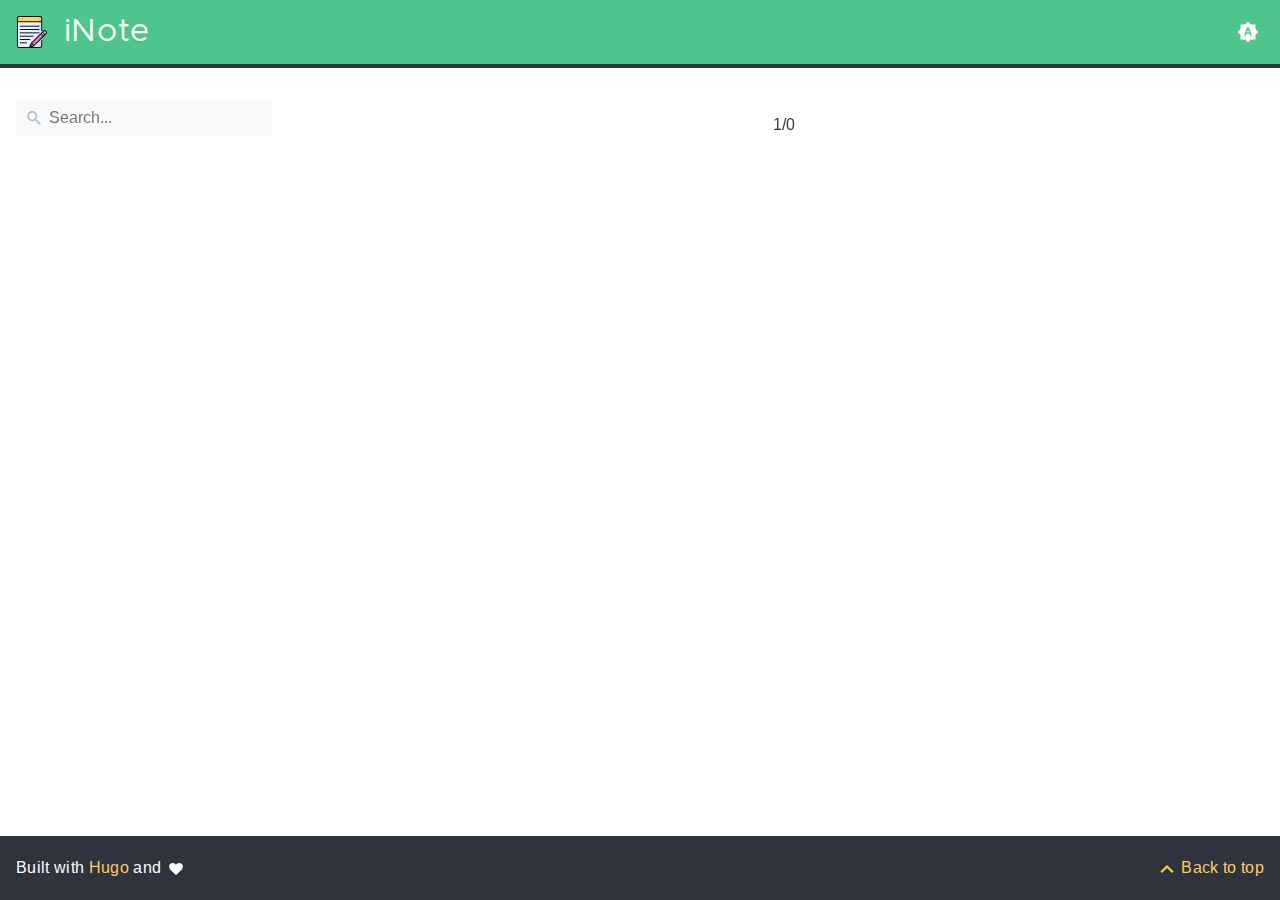
<file: tags/index.html>
<!DOCTYPE html>
<html
  lang="en"
  class="color-toggle-hidden"
  
>
  <head>
    <meta charset="UTF-8" />
<meta name="referrer" content="no-referrer" />
<meta name="viewport" content="width=device-width, initial-scale=1.0" />
<meta name="color-scheme" content="light dark" />
<meta name="generator" content="Hugo 0.111.3">



    <title>Tags | iNote</title>

    <link rel="icon" type="image/svg+xml" href="/favicon/favicon.svg" />
<link
  rel="icon"
  type="image/png"
  sizes="32x32"
  href="/favicon/favicon-32x32.png"
/>
<link
  rel="icon"
  type="image/png"
  sizes="16x16"
  href="/favicon/favicon-16x16.png"
/>

    

    
  <meta
    property="og:title"
    content="Tags"
  />
  <meta property="og:site_name" content="iNote" />
<meta property="og:type" content="website" />
<meta property="og:url" content="https://aws-note.github.io/tags/" />




  <meta name="twitter:card" content="summary" />
<meta name="twitter:title" content="Tags" />




    
  <script src="/js/colortheme-d3e4d351.bundle.min.js"></script>
<script src="/js/main-fbb9c8b0.bundle.min.js"></script>

<link
  rel="preload"
  as="font"
  href="/fonts/Metropolis.woff2"
  type="font/woff2"
  crossorigin="anonymous"
/>
<link
  rel="preload"
  as="font"
  href="/fonts/LiberationSans.woff2"
  type="font/woff2"
  crossorigin="anonymous"
/>

<link
  rel="preload"
  href="/main-f44405f3.min.css"
  as="style"
/>
<link
  rel="stylesheet"
  href="/main-f44405f3.min.css"
  media="all"
/>

<link
  rel="preload"
  href="/mobile-79ddc617.min.css"
  as="style"
/>
<link
  rel="stylesheet"
  href="/mobile-79ddc617.min.css"
  media="screen and (max-width: 45rem)"
/>

<link
  rel="preload"
  href="/print-735ccc12.min.css"
  as="style"
/>
<link
  rel="stylesheet"
  href="/print-735ccc12.min.css"
  media="print"
/>

<link
  rel="preload"
  href="/custom.css"
  as="style"
/>
<link
  rel="stylesheet"
  href="/custom.css"
  media="all"
/>
  <link href="https://aws-note.github.io/tags/" rel="canonical" type="text/html" />

<!-- Made with Geekdoc theme https://github.com/thegeeklab/hugo-geekdoc -->

    

  </head>

  <body itemscope itemtype="https://schema.org/WebPage">
    
  <!-- geekdoc include: sprites/geekdoc.svg -->
  <svg class="svg-sprite" xmlns="http://www.w3.org/2000/svg" xmlns:xlink="http://www.w3.org/1999/xlink"><defs><svg viewBox="-7.27 -7.27 38.55 38.55" id="gdoc_arrow_back" xmlns="http://www.w3.org/2000/svg"><path d="M24 10.526v2.947H5.755l8.351 8.421-2.105 2.105-12-12 12-12 2.105 2.105-8.351 8.421H24z"/></svg><svg viewBox="-7.27 -7.27 38.55 38.55" id="gdoc_arrow_left_alt" xmlns="http://www.w3.org/2000/svg"><path d="M5.965 10.526V6.035L0 12l5.965 5.965v-4.491H24v-2.947H5.965z"/></svg><svg viewBox="-7.27 -7.27 38.55 38.55" id="gdoc_arrow_right_alt" xmlns="http://www.w3.org/2000/svg"><path d="M18.035 10.526V6.035L24 12l-5.965 5.965v-4.491H0v-2.947h18.035z"/></svg><svg viewBox="-7.27 -7.27 42.55 42.55" id="gdoc_bitbucket" xmlns="http://www.w3.org/2000/svg"><path d="M15.905 13.355c.189 1.444-1.564 2.578-2.784 1.839-1.375-.602-1.375-2.784-.034-3.403 1.151-.705 2.818.223 2.818 1.564zm1.907-.361c-.309-2.44-3.076-4.056-5.328-3.042-1.426.636-2.389 2.148-2.32 3.747.086 2.097 2.08 3.815 4.176 3.626s3.729-2.234 3.472-4.331zm4.108-9.315c-.756-.997-2.045-1.169-3.179-1.358-3.214-.516-6.513-.533-9.727.034-1.066.172-2.269.361-2.939 1.323 1.1 1.031 2.664 1.186 4.073 1.358 2.544.327 5.156.344 7.699.017 1.426-.172 3.008-.309 4.073-1.375zm.979 17.788c-.481 1.684-.206 3.953-1.994 4.932-3.076 1.701-6.806 1.89-10.191 1.289-1.787-.327-3.884-.894-4.864-2.578-.43-1.65-.705-3.334-.98-5.018l.103-.275.309-.155c5.121 3.386 12.288 3.386 17.427 0 .808.241.206 1.22.189 1.805zM26.01 4.951c-.584 3.764-1.255 7.51-1.908 11.257-.189 1.1-1.255 1.719-2.148 2.183-3.214 1.615-6.96 1.89-10.483 1.512-2.389-.258-4.829-.894-6.771-2.389-.911-.705-.911-1.908-1.083-2.922-.602-3.523-1.289-7.046-1.719-10.604.206-1.547 1.942-2.217 3.231-2.698C6.848.654 8.686.362 10.508.19c3.884-.378 7.854-.241 11.618.859 1.341.395 2.784.945 3.695 2.097.412.533.275 1.203.189 1.805z"/></svg><svg viewBox="-7.27 -7.27 38.55 38.55" id="gdoc_bookmark" xmlns="http://www.w3.org/2000/svg"><path d="M15.268 4.392q.868 0 1.532.638t.664 1.506v17.463l-7.659-3.268-7.608 3.268V6.536q0-.868.664-1.506t1.532-.638h10.876zm4.34 14.144V4.392q0-.868-.638-1.532t-1.506-.664H6.537q0-.868.664-1.532T8.733 0h10.876q.868 0 1.532.664t.664 1.532v17.412z"/></svg><svg viewBox="-7.27 -7.27 42.55 42.55" id="gdoc_brightness_auto" xmlns="http://www.w3.org/2000/svg"><path d="M16.846 18.938h2.382L15.22 7.785h-2.44L8.772 18.938h2.382l.871-2.44h3.95zm7.087-9.062L27.999 14l-4.066 4.124v5.809h-5.809L14 27.999l-4.124-4.066H4.067v-5.809L.001 14l4.066-4.124V4.067h5.809L14 .001l4.124 4.066h5.809v5.809zm-11.385 4.937L14 10.282l1.452 4.531h-2.904z"/></svg><svg viewBox="-7.27 -7.27 42.55 42.55" id="gdoc_brightness_dark" xmlns="http://www.w3.org/2000/svg"><path d="M14 21.435q3.079 0 5.257-2.178T21.435 14t-2.178-5.257T14 6.565q-1.51 0-3.079.697 1.917.871 3.108 2.701T15.22 14t-1.191 4.037-3.108 2.701q1.568.697 3.079.697zm9.933-11.559L27.999 14l-4.066 4.124v5.809h-5.809L14 27.999l-4.124-4.066H4.067v-5.809L.001 14l4.066-4.124V4.067h5.809L14 .001l4.124 4.066h5.809v5.809z"/></svg><svg viewBox="-7.27 -7.27 42.55 42.55" id="gdoc_brightness_light" xmlns="http://www.w3.org/2000/svg"><path d="M14 21.435q3.079 0 5.257-2.178T21.435 14t-2.178-5.257T14 6.565 8.743 8.743 6.565 14t2.178 5.257T14 21.435zm9.933-3.311v5.809h-5.809L14 27.999l-4.124-4.066H4.067v-5.809L.001 14l4.066-4.124V4.067h5.809L14 .001l4.124 4.066h5.809v5.809L27.999 14z"/></svg><svg viewBox="-7.27 -7.27 42.55 42.55" id="gdoc_check" xmlns="http://www.w3.org/2000/svg"><path d="M8.885 20.197 25.759 3.323l2.24 2.24L8.885 24.677 0 15.792l2.24-2.24z"/></svg><svg viewBox="-7.27 -7.27 42.55 42.55" id="gdoc_check_circle_outline" xmlns="http://www.w3.org/2000/svg"><path d="M14 25.239q4.601 0 7.92-3.319T25.239 14 21.92 6.08 14 2.761 6.08 6.08 2.761 14t3.319 7.92T14 25.239zM14 0q5.784 0 9.892 4.108T28 14t-4.108 9.892T14 28t-9.892-4.108T0 14t4.108-9.892T14 0zm6.441 7.822 1.972 1.972-11.239 11.239L4.207 14l1.972-1.972 4.995 4.995z"/></svg><svg viewBox="-7.27 -7.27 42.55 42.55" id="gdoc_cloud_off" xmlns="http://www.w3.org/2000/svg"><path d="M9.023 10.5H7q-1.914 0-3.281 1.395t-1.367 3.309 1.367 3.281T7 19.852h11.375zM3.5 4.976l1.477-1.477L24.5 23.022l-1.477 1.477-2.352-2.297H6.999q-2.898 0-4.949-2.051t-2.051-4.949q0-2.844 1.969-4.867t4.758-2.133zm19.086 5.578q2.242.164 3.828 1.832T28 16.351q0 3.008-2.461 4.758l-1.695-1.695q1.805-.984 1.805-3.063 0-1.422-1.039-2.461t-2.461-1.039h-1.75v-.602q0-2.68-1.859-4.539t-4.539-1.859q-1.531 0-2.953.711l-1.75-1.695Q11.431 3.5 14.001 3.5q2.953 0 5.496 2.078t3.09 4.977z"/></svg><svg viewBox="-7.27 -7.27 42.55 42.55" id="gdoc_code" xmlns="http://www.w3.org/2000/svg"><path d="M9.917 24.5a1.75 1.75 0 1 0-3.501.001 1.75 1.75 0 0 0 3.501-.001zm0-21a1.75 1.75 0 1 0-3.501.001A1.75 1.75 0 0 0 9.917 3.5zm11.666 2.333a1.75 1.75 0 1 0-3.501.001 1.75 1.75 0 0 0 3.501-.001zm1.75 0a3.502 3.502 0 0 1-1.75 3.026c-.055 6.581-4.721 8.039-7.82 9.023-2.898.911-3.846 1.349-3.846 3.117v.474a3.502 3.502 0 0 1 1.75 3.026c0 1.932-1.568 3.5-3.5 3.5s-3.5-1.568-3.5-3.5c0-1.294.711-2.424 1.75-3.026V6.526A3.502 3.502 0 0 1 4.667 3.5c0-1.932 1.568-3.5 3.5-3.5s3.5 1.568 3.5 3.5a3.502 3.502 0 0 1-1.75 3.026v9.06c.93-.456 1.914-.766 2.807-1.039 3.391-1.075 5.323-1.878 5.359-5.687a3.502 3.502 0 0 1-1.75-3.026c0-1.932 1.568-3.5 3.5-3.5s3.5 1.568 3.5 3.5z"/></svg><svg viewBox="-7.27 -7.27 42.55 42.55" id="gdoc_copy" xmlns="http://www.w3.org/2000/svg"><path d="M23.502 25.438V7.626H9.562v17.812h13.94zm0-20.315q1.013 0 1.787.745t.774 1.757v17.812q0 1.013-.774 1.787t-1.787.774H9.562q-1.013 0-1.787-.774t-.774-1.787V7.625q0-1.013.774-1.757t1.787-.745h13.94zM19.689 0v2.562H4.438v17.812H1.936V2.562q0-1.013.745-1.787T4.438.001h15.251z"/></svg><svg viewBox="-7.27 -7.27 42.55 42.55" id="gdoc_dangerous" xmlns="http://www.w3.org/2000/svg"><path d="M21.802 19.833 15.969 14l5.833-5.833-1.969-1.969L14 12.031 8.167 6.198 6.198 8.167 12.031 14l-5.833 5.833 1.969 1.969L14 15.969l5.833 5.833zM19.833 0 28 8.167v11.666L19.833 28H8.167L0 19.833V8.167L8.167 0h11.666z"/></svg><svg viewBox="-7.27 -7.27 46.55 46.55" id="gdoc_date" xmlns="http://www.w3.org/2000/svg"><path d="M27.192 28.844V11.192H4.808v17.652h22.384zm0-25.689q1.277 0 2.253.976t.976 2.253v22.459q0 1.277-.976 2.216t-2.253.939H4.808q-1.352 0-2.291-.901t-.939-2.253V6.385q0-1.277.939-2.253t2.291-.976h1.577V.001h3.23v3.155h12.769V.001h3.23v3.155h1.577zm-3.155 11.267v3.155h-3.23v-3.155h3.23zm-6.46 0v3.155h-3.155v-3.155h3.155zm-6.384 0v3.155h-3.23v-3.155h3.23z"/></svg><svg viewBox="-7.27 -7.27 46.55 46.55" id="gdoc_download" xmlns="http://www.w3.org/2000/svg"><path d="M2.866 28.209h26.269v3.79H2.866v-3.79zm26.268-16.925L16 24.418 2.866 11.284h7.493V.001h11.283v11.283h7.493z"/></svg><svg viewBox="-7.27 -7.27 46.55 46.55" id="gdoc_email" xmlns="http://www.w3.org/2000/svg"><path d="M28.845 9.615v-3.23L16 14.422 3.155 6.385v3.23L16 17.577zm0-6.46q1.277 0 2.216.977T32 6.385v19.23q0 1.277-.939 2.253t-2.216.977H3.155q-1.277 0-2.216-.977T0 25.615V6.385q0-1.277.939-2.253t2.216-.977h25.69z"/></svg><svg viewBox="-7.27 -7.27 42.55 42.55" id="gdoc_error_outline" xmlns="http://www.w3.org/2000/svg"><path d="M14 25.239q4.601 0 7.92-3.319T25.239 14 21.92 6.08 14 2.761 6.08 6.08 2.761 14t3.319 7.92T14 25.239zM14 0q5.784 0 9.892 4.108T28 14t-4.108 9.892T14 28t-9.892-4.108T0 14t4.108-9.892T14 0zm-1.38 6.967h2.761v8.413H12.62V6.967zm0 11.239h2.761v2.826H12.62v-2.826z"/></svg><svg viewBox="-7.27 -7.27 42.55 42.55" id="gdoc_fire" xmlns="http://www.w3.org/2000/svg"><path d="M17.689 21.998q-.32.32-.8.576t-.864.384q-1.152.384-2.272.032t-1.888-.992q-.128-.128-.096-.256t.16-.192q1.216-.384 1.92-1.216t.96-1.792q.192-.896-.064-1.728t-.384-1.728q-.128-.704-.096-1.376t.288-1.312q0-.128.128-.128t.192.064q.384.832.992 1.472t1.28 1.216 1.216 1.248.672 1.568q.064.384.064.704.064.96-.32 1.92t-1.088 1.536zm3.84-10.944q-.768-.704-1.6-1.28t-1.6-1.344q-1.536-1.536-2.016-3.584t.16-4.16q.128-.32-.096-.544t-.544-.096q-.768.32-1.44.768t-1.312.896q-1.984 1.664-3.136 3.936T8.633 10.51t.8 5.088q0 .128.032.256t.032.256q0 .576-.512.832t-1.024-.192q-.128-.192-.192-.32-1.024-1.28-1.376-2.912t-.096-3.232q.064-.384-.288-.576t-.608.128q-1.28 1.664-1.856 3.68t-.448 4.064q0 .576.096 1.184t.288 1.184q.448 1.536 1.216 2.816 1.216 2.048 3.264 3.424t4.416 1.696q2.496.32 5.024-.256t4.448-2.304q1.408-1.344 2.208-3.104t.864-3.68-.704-3.712q-.064-.128-.096-.224t-.096-.224q-.576-1.088-1.28-1.984-.256-.384-.544-.704t-.672-.64z"/></svg><svg viewBox="-7.27 -7.27 42.55 42.55" id="gdoc_git" xmlns="http://www.w3.org/2000/svg"><path d="M27.472 12.753 15.247.529a1.803 1.803 0 0 0-2.55 0l-2.84 2.84 2.137 2.137a2.625 2.625 0 0 1 3.501 3.501l3.499 3.499a2.625 2.625 0 1 1-1.237 1.237l-3.499-3.499c-.083.04-.169.075-.257.106v7.3a2.626 2.626 0 1 1-1.75 0v-7.3a2.626 2.626 0 0 1-1.494-3.607L8.62 4.606l-8.09 8.09a1.805 1.805 0 0 0 0 2.551l12.225 12.224a1.803 1.803 0 0 0 2.55 0l12.168-12.168a1.805 1.805 0 0 0 0-2.551z"/></svg><svg viewBox="-7.27 -7.27 46.55 46.55" id="gdoc_gitea" xmlns="http://www.w3.org/2000/svg"><path d="M5.581 7.229c-2.46-.005-5.755 1.559-5.573 5.48.284 6.125 6.56 6.693 9.068 6.743.275 1.149 3.227 5.112 5.412 5.32h9.573c5.741-.381 10.04-17.363 6.853-17.427-5.271.248-8.395.373-11.073.395v5.3l-.835-.369-.005-4.928c-3.075-.001-5.781-.144-10.919-.397-.643-.004-1.539-.113-2.501-.116zm.348 2.166h.293c.349 3.14.917 4.976 2.067 7.781-2.933-.347-5.429-1.199-5.888-4.38-.237-1.647.563-3.365 3.528-3.401zm11.409 3.087c.2.003.404.04.596.128l.999.431-.716 1.305h-.007a.996.996 0 0 0-.321.053l.006-.002c-.349.114-.593.406-.593.749 0 .097.019.189.055.275l-.002-.006a.767.767 0 0 0 .151.233l-.001-.001-1.235 2.248a.99.99 0 0 0-.302.052l.006-.002c-.349.114-.593.406-.593.749 0 .097.019.189.055.275l-.002-.006c.128.31.457.527.843.527a.987.987 0 0 0 .31-.049l-.006.002c.348-.114.592-.406.592-.749 0-.097-.02-.19-.056-.277l.002.006a.784.784 0 0 0-.211-.293l1.203-2.189a.999.999 0 0 0 .397-.041l-.006.002a.942.942 0 0 0 .285-.15l-.001.001c.464.195.844.353 1.117.488.411.203.556.337.6.487.044.147-.004.429-.236.925-.173.369-.46.893-.799 1.511h-.02a.991.991 0 0 0-.321.053l.006-.002c-.349.114-.593.406-.593.749 0 .097.019.189.055.275l-.002-.006c.128.31.457.527.843.527a.987.987 0 0 0 .31-.049l-.006.002c.348-.114.592-.406.592-.749a.703.703 0 0 0-.055-.275l.002.006a.802.802 0 0 0-.183-.27l.001.001c.335-.611.623-1.136.808-1.531.251-.536.381-.935.267-1.32s-.467-.636-.933-.867c-.307-.151-.689-.311-1.147-.503a.723.723 0 0 0-.052-.324l.002.006a.792.792 0 0 0-.194-.279l.704-1.284 3.899 1.684c.704.305.995 1.053.653 1.68l-2.68 4.907c-.343.625-1.184.884-1.888.58l-5.516-2.384c-.704-.304-.996-1.053-.653-1.68l2.68-4.905c.235-.431.707-.687 1.207-.707z"/></svg><svg viewBox="-7.27 -7.27 46.55 46.55" id="gdoc_github" xmlns="http://www.w3.org/2000/svg"><path d="M16 .394c8.833 0 15.999 7.166 15.999 15.999 0 7.062-4.583 13.062-10.937 15.187-.813.146-1.104-.354-1.104-.771 0-.521.021-2.25.021-4.396 0-1.5-.5-2.458-1.083-2.958 3.562-.396 7.312-1.75 7.312-7.896 0-1.75-.625-3.167-1.646-4.291.167-.417.708-2.042-.167-4.25-1.333-.417-4.396 1.646-4.396 1.646a15.032 15.032 0 0 0-8 0S8.937 6.602 7.603 7.018c-.875 2.208-.333 3.833-.167 4.25-1.021 1.125-1.646 2.542-1.646 4.291 0 6.125 3.729 7.5 7.291 7.896-.458.417-.875 1.125-1.021 2.146-.917.417-3.25 1.125-4.646-1.333-.875-1.521-2.458-1.646-2.458-1.646-1.562-.021-.104.979-.104.979 1.042.479 1.771 2.333 1.771 2.333.938 2.854 5.396 1.896 5.396 1.896 0 1.333.021 2.583.021 2.979 0 .417-.292.917-1.104.771C4.582 29.455-.001 23.455-.001 16.393-.001 7.56 7.165.394 15.998.394zM6.063 23.372c.042-.083-.021-.187-.146-.25-.125-.042-.229-.021-.271.042-.042.083.021.187.146.25.104.062.229.042.271-.042zm.646.709c.083-.062.062-.208-.042-.333-.104-.104-.25-.146-.333-.062-.083.062-.062.208.042.333.104.104.25.146.333.062zm.625.937c.104-.083.104-.25 0-.396-.083-.146-.25-.208-.354-.125-.104.062-.104.229 0 .375s.271.208.354.146zm.875.875c.083-.083.042-.271-.083-.396-.146-.146-.333-.167-.417-.062-.104.083-.062.271.083.396.146.146.333.167.417.062zm1.187.521c.042-.125-.083-.271-.271-.333-.167-.042-.354.021-.396.146s.083.271.271.312c.167.062.354 0 .396-.125zm1.313.104c0-.146-.167-.25-.354-.229-.187 0-.333.104-.333.229 0 .146.146.25.354.229.187 0 .333-.104.333-.229zm1.208-.208c-.021-.125-.187-.208-.375-.187-.187.042-.312.167-.292.312.021.125.187.208.375.167s.312-.167.292-.292z"/></svg><svg viewBox="-7.27 -7.27 42.55 42.55" id="gdoc_gitlab" xmlns="http://www.w3.org/2000/svg"><path d="M1.629 11.034 14 26.888.442 17.048a1.09 1.09 0 0 1-.39-1.203l1.578-4.811zm7.217 0h10.309l-5.154 15.854zM5.753 1.475l3.093 9.559H1.63l3.093-9.559a.548.548 0 0 1 1.031 0zm20.618 9.559 1.578 4.811c.141.437-.016.922-.39 1.203l-13.558 9.84 12.371-15.854zm0 0h-7.216l3.093-9.559a.548.548 0 0 1 1.031 0z"/></svg><svg viewBox="-7.27 -7.27 46.55 46.55" id="gdoc_heart" xmlns="http://www.w3.org/2000/svg"><path d="M16 29.714a1.11 1.11 0 0 1-.786-.321L4.072 18.643c-.143-.125-4.071-3.714-4.071-8 0-5.232 3.196-8.357 8.535-8.357 3.125 0 6.053 2.464 7.464 3.857 1.411-1.393 4.339-3.857 7.464-3.857 5.339 0 8.535 3.125 8.535 8.357 0 4.286-3.928 7.875-4.089 8.035L16.785 29.392c-.214.214-.5.321-.786.321z"/></svg><svg viewBox="-7.27 -7.27 42.55 42.55" id="gdoc_home" xmlns="http://www.w3.org/2000/svg"><path d="M24.003 15.695v8.336c0 .608-.504 1.111-1.111 1.111h-6.669v-6.669h-4.446v6.669H5.108a1.119 1.119 0 0 1-1.111-1.111v-8.336c0-.035.017-.069.017-.104L14 7.359l9.986 8.232a.224.224 0 0 1 .017.104zm3.873-1.198-1.077 1.285a.578.578 0 0 1-.365.191h-.052a.547.547 0 0 1-.365-.122L14 5.831 1.983 15.851a.594.594 0 0 1-.417.122.578.578 0 0 1-.365-.191L.124 14.497a.57.57 0 0 1 .069-.781L12.679 3.314c.729-.608 1.91-.608 2.64 0l4.237 3.543V3.471c0-.313.243-.556.556-.556h3.334c.313 0 .556.243.556.556v7.085l3.803 3.161c.226.191.26.556.069.781z"/></svg><svg viewBox="-7.27 -7.27 42.55 42.55" id="gdoc_info_outline" xmlns="http://www.w3.org/2000/svg"><path d="M12.62 9.793V6.967h2.761v2.826H12.62zM14 25.239q4.601 0 7.92-3.319T25.239 14 21.92 6.08 14 2.761 6.08 6.08 2.761 14t3.319 7.92T14 25.239zM14 0q5.784 0 9.892 4.108T28 14t-4.108 9.892T14 28t-9.892-4.108T0 14t4.108-9.892T14 0zm-1.38 21.033V12.62h2.761v8.413H12.62z"/></svg><svg viewBox="-7.27 -7.27 42.55 42.55" id="gdoc_keyboard_arrow_down" xmlns="http://www.w3.org/2000/svg"><path d="M3.281 5.36 14 16.079 24.719 5.36 28 8.641l-14 14-14-14z"/></svg><svg viewBox="-7.27 -7.27 46.55 46.55" id="gdoc_keyboard_arrow_left" xmlns="http://www.w3.org/2000/svg"><path d="M25.875 28.25 22.125 32 6.126 16.001 22.125.002l3.75 3.75-12.25 12.25z"/></svg><svg viewBox="-7.27 -7.27 46.55 46.55" id="gdoc_keyboard_arrow_right" xmlns="http://www.w3.org/2000/svg"><path d="M6.125 28.25 18.375 16 6.125 3.75 9.875 0l15.999 15.999L9.875 31.998z"/></svg><svg viewBox="-7.27 -7.27 42.55 42.55" id="gdoc_keyboard_arrow_up" xmlns="http://www.w3.org/2000/svg"><path d="M24.719 22.64 14 11.921 3.281 22.64 0 19.359l14-14 14 14z"/></svg><svg viewBox="-7.27 -7.27 42.55 42.55" id="gdoc_language" xmlns="http://www.w3.org/2000/svg"><path d="M20.112 16.826h4.732q.394-1.84.394-2.826t-.394-2.826h-4.732q.197 1.38.197 2.826t-.197 2.826zm-2.497 7.756q1.643-.526 3.418-2.005t2.695-2.991h-4.141q-.657 2.629-1.972 4.995zm-.329-7.756q.197-1.38.197-2.826t-.197-2.826h-6.573q-.197 1.38-.197 2.826t.197 2.826h6.573zM14 25.173q1.84-2.695 2.695-5.587h-5.39q.854 2.892 2.695 5.587zM8.413 8.413q.789-2.826 1.972-4.995-1.643.526-3.451 2.005T4.272 8.414h4.141zM4.272 19.587q.854 1.512 2.662 2.991t3.451 2.005q-1.315-2.366-1.972-4.995H4.272zm-1.117-2.761h4.732Q7.69 15.446 7.69 14t.197-2.826H3.155q-.394 1.84-.394 2.826t.394 2.826zM14 2.826q-1.84 2.695-2.695 5.587h5.39Q15.841 5.521 14 2.826zm9.727 5.587q-.92-1.512-2.695-2.991t-3.418-2.005q1.183 2.169 1.972 4.995h4.141zM14 0q5.784 0 9.892 4.108T28 14t-4.108 9.892T14 28t-9.892-4.108T0 14t4.108-9.892T14 0z"/></svg><svg viewBox="-7.27 -7.27 46.55 46.55" id="gdoc_link" xmlns="http://www.w3.org/2000/svg"><path d="M24.037 7.963q3.305 0 5.634 2.366T32 16t-2.329 5.671-5.634 2.366h-6.46v-3.08h6.46q2.028 0 3.493-1.465t1.465-3.493-1.465-3.493-3.493-1.465h-6.46v-3.08h6.46zM9.615 17.578v-3.155h12.77v3.155H9.615zM3.005 16q0 2.028 1.465 3.493t3.493 1.465h6.46v3.08h-6.46q-3.305 0-5.634-2.366T0 16.001t2.329-5.671 5.634-2.366h6.46v3.08h-6.46q-2.028 0-3.493 1.465t-1.465 3.493z"/></svg><svg viewBox="-7.27 -7.27 46.55 46.55" id="gdoc_mastodon" xmlns="http://www.w3.org/2000/svg"><path d="M30.924 10.506c0-6.941-4.548-8.976-4.548-8.976C24.083.477 20.144.034 16.054.001h-.101C11.862.034 7.926.477 5.633 1.53c0 0-4.548 2.035-4.548 8.976 0 1.589-.031 3.491.02 5.505.165 6.79 1.245 13.479 7.522 15.14 2.893.765 5.379.927 7.38.816 3.629-.2 5.667-1.296 5.667-1.296l-.12-2.633s-2.593.817-5.505.719c-2.887-.099-5.932-.311-6.399-3.855a7.069 7.069 0 0 1-.064-.967v-.028.001s2.833.693 6.423.857c2.195.1 4.253-.129 6.344-.377 4.009-.479 7.5-2.949 7.939-5.207.689-3.553.633-8.676.633-8.676zm-5.366 8.945h-3.329v-8.159c0-1.72-.724-2.592-2.171-2.592-1.6 0-2.403 1.035-2.403 3.083v4.465h-3.311v-4.467c0-2.048-.803-3.083-2.403-3.083-1.447 0-2.171.873-2.171 2.592v8.159H6.441v-8.404c0-1.719.437-3.084 1.316-4.093.907-1.011 2.092-1.528 3.565-1.528 1.704 0 2.995.655 3.848 1.965l.828 1.391.829-1.391c.853-1.311 2.144-1.965 3.848-1.965 1.472 0 2.659.517 3.565 1.528.877 1.009 1.315 2.375 1.315 4.093z"/></svg><svg viewBox="-7.27 -7.27 46.55 46.55" id="gdoc_matrix" xmlns="http://www.w3.org/2000/svg"><path d="M.843.734v30.532H3.04v.733H0V0h3.04v.733zm9.391 9.68v1.543h.044a4.417 4.417 0 0 1 1.489-1.365c.577-.327 1.248-.487 2-.487.72 0 1.377.143 1.975.419.597.277 1.047.776 1.36 1.477.339-.499.8-.941 1.379-1.323.579-.383 1.267-.573 2.061-.573.604 0 1.163.075 1.68.223a3.34 3.34 0 0 1 1.324.707c.368.327.652.745.861 1.268.203.523.307 1.151.307 1.889v7.637h-3.132v-6.468c0-.381-.013-.745-.043-1.083a2.315 2.315 0 0 0-.246-.893l.006.013a1.484 1.484 0 0 0-.577-.593l-.007-.004c-.259-.147-.609-.221-1.047-.221-.443 0-.8.085-1.071.252-.267.166-.483.39-.635.656l-.005.009a2.558 2.558 0 0 0-.307.915l-.002.013a7.156 7.156 0 0 0-.08 1.044v6.359h-3.133v-6.4c0-.339-.005-.671-.024-1.003a2.772 2.772 0 0 0-.197-.936l.007.019a1.41 1.41 0 0 0-.548-.667l-.006-.003c-.259-.167-.635-.253-1.139-.253-.148 0-.345.032-.585.099-.24.068-.48.191-.707.376-.228.184-.425.449-.585.793-.16.345-.24.8-.24 1.36v6.621H7.279v-11.42zm20.923 20.852V.734H28.96V.001H32V32h-3.04v-.733z"/></svg><svg viewBox="-7.27 -7.27 46.55 46.55" id="gdoc_menu" xmlns="http://www.w3.org/2000/svg"><path d="M.001 5.334h31.998v3.583H.001V5.334zm0 12.416v-3.5h31.998v3.5H.001zm0 8.916v-3.583h31.998v3.583H.001z"/></svg><svg viewBox="-7.27 -7.27 42.55 42.55" id="gdoc_notification" xmlns="http://www.w3.org/2000/svg"><path d="m22.615 19.384 2.894 2.894v1.413H2.49v-1.413l2.894-2.894V12.25q0-3.365 1.716-5.856t4.745-3.231v-1.01q0-.875.606-1.514T13.999 0t1.548.639.606 1.514v1.01q3.029.74 4.745 3.231t1.716 5.856v7.134zM14 27.999q-1.211 0-2.053-.808t-.841-2.019h5.788q0 1.144-.875 1.986T14 27.999z"/></svg><svg viewBox="-7.27 -7.27 42.55 42.55" id="gdoc_path" xmlns="http://www.w3.org/2000/svg"><path d="M28 12.62h-9.793V8.414h-2.826v11.173h2.826v-4.206H28V26.62h-9.793v-4.206H12.62v-14H9.794v4.206H.001V1.381h9.793v4.206h8.413V1.381H28V12.62z"/></svg><svg viewBox="-7.27 -7.27 46.55 46.55" id="gdoc_person" xmlns="http://www.w3.org/2000/svg"><path d="M16 20.023q5.052 0 10.526 2.199t5.473 5.754v4.023H0v-4.023q0-3.555 5.473-5.754t10.526-2.199zM16 16q-3.275 0-5.614-2.339T8.047 8.047t2.339-5.661T16 0t5.614 2.386 2.339 5.661-2.339 5.614T16 16z"/></svg><svg viewBox="-7.27 -7.27 46.55 46.55" id="gdoc_search" xmlns="http://www.w3.org/2000/svg"><path d="M11.925 20.161q3.432 0 5.834-2.402t2.402-5.834-2.402-5.834-5.834-2.402-5.834 2.402-2.402 5.834 2.402 5.834 5.834 2.402zm10.981 0L32 29.255 29.255 32l-9.094-9.094v-1.458l-.515-.515q-3.26 2.831-7.721 2.831-4.976 0-8.45-3.432T.001 11.925t3.474-8.45 8.45-3.474 8.407 3.474 3.432 8.45q0 1.802-.858 4.075t-1.973 3.646l.515.515h1.458z"/></svg><svg viewBox="-7.27 -7.27 42.55 42.55" id="gdoc_shield" xmlns="http://www.w3.org/2000/svg"><path d="M22.167 15.166V3.5h-8.166v20.726c.93-.492 2.424-1.349 3.883-2.497 1.95-1.531 4.284-3.919 4.284-6.562zm3.499-13.999v14c0 7.674-10.737 12.523-11.192 12.724-.146.073-.31.109-.474.109s-.328-.036-.474-.109c-.456-.201-11.192-5.049-11.192-12.724v-14C2.334.529 2.863 0 3.501 0H24.5c.638 0 1.167.529 1.167 1.167z"/></svg><svg viewBox="-7.27 -7.27 42.55 42.55" id="gdoc_star" xmlns="http://www.w3.org/2000/svg"><path d="M14 22.052 5.324 27.31l2.3-9.859L0 10.813l10.056-.854L14 .692l3.944 9.267L28 10.813l-7.624 6.638 2.3 9.859z"/></svg><svg viewBox="-7.27 -7.27 42.55 42.55" id="gdoc_tag" xmlns="http://www.w3.org/2000/svg"><path d="M17.52 17.52v-7.041h-7.041v7.041h7.041zM28 10.479h-7.041v7.041H28v3.439h-7.041V28H17.52v-7.041h-7.041V28H7.04v-7.041H-.001V17.52H7.04v-7.041H-.001V7.04H7.04V-.001h3.439V7.04h7.041V-.001h3.439V7.04H28v3.439z"/></svg><svg viewBox="-7.27 -7.27 46.55 46.55" id="gdoc_timer" xmlns="http://www.w3.org/2000/svg"><path d="M16 29q4.428 0 7.536-3.143t3.107-7.571-3.107-7.536T16 7.643 8.464 10.75t-3.107 7.536 3.107 7.571T16 29zM26.714 9.786q1.214 1.571 2.107 4.036t.893 4.464q0 5.643-4 9.678T16 32t-9.714-4.036-4-9.678 4-9.678T16 4.572q1.929 0 4.464.929t4.107 2.143l2.143-2.214q1.143.929 2.143 2.143zM14.5 19.857v-9.143h3v9.143h-3zM20.571.001v3.071h-9.143V.001h9.143z"/></svg><svg viewBox="-7.27 -7.27 46.55 46.55" id="gdoc_xmpp" xmlns="http://www.w3.org/2000/svg"><path d="M31.995 4.237c-.449.175-1.12.433-1.936.745-1.544.591-2.328.891-2.924 1.093-.613.208-1.287.409-2.635.813-.911.272-1.672.495-2.212.651-.031.875 0 2.177-.292 3.635a21.837 21.837 0 0 1-2.016 5.765c-1.496 2.944-3.236 4.817-3.88 5.476-.056-.059-.112-.117-.168-.179-.707-.763-2.403-2.703-3.815-5.683-1.053-2.223-1.484-4.044-1.605-4.584-.356-1.589-.427-2.955-.427-4.117 0-.075-.036-.129-.101-.149-.721-.223-1.765-.519-2.887-.853-1.271-.379-2.193-.744-3.408-1.2-.493-.185-1.409-.547-2.217-.859C.723 4.499.113 4.236.041 4.236c-.005 0-.015 0-.023.012a.131.131 0 0 0-.019.076c.009.593.08 1.361.256 2.365.615 3.503 2.688 7.061 4.36 9.244 0 0 3.717 5.035 9.128 8.144l.303.176c-.009.008-.02.015-.028.021-1.717 1.316-3.201 1.977-3.579 2.14a15.71 15.71 0 0 1-2.219.772v.407a25.31 25.31 0 0 0 2.72-.487 26.72 26.72 0 0 0 5.075-1.792c.136.067.276.136.42.204 1.527.725 3.571 1.627 6.073 2.048.613.103 1.136.165 1.507.195a.109.109 0 0 0 .115-.091.55.55 0 0 0 .004-.217.107.107 0 0 0-.063-.073c-.505-.209-1.201-.4-1.983-.719-.935-.381-2.241-1.067-3.648-2.128a13.528 13.528 0 0 1-.367-.287c4.64-2.656 7.989-6.588 7.989-6.588 1.735-2.036 4.441-5.623 5.431-9.795.349-1.473.539-2.741.5-3.628z"/></svg></defs></svg>




    <div
      class="wrapper "
    >
      <input type="checkbox" class="hidden" id="menu-control" />
      <input type="checkbox" class="hidden" id="menu-header-control" />
      
      <header class="gdoc-header">
  <div class="container flex align-center justify-between">
    
      <label for="menu-control" class="gdoc-nav__control" tabindex="0">
        <svg class="gdoc-icon gdoc_menu">
          <title>Open Navigation</title>
          <use xlink:href="#gdoc_menu"></use>
        </svg>
        <svg class="gdoc-icon gdoc_arrow_back">
          <title>Close Navigation</title>
          <use xlink:href="#gdoc_arrow_back"></use>
        </svg>
      </label>
    
    <div>
      <a class="gdoc-brand gdoc-header__link" href="https://aws-note.github.io/">
        <span class="flex align-center">
          <img
            class="gdoc-brand__img"
            src="/icon.png"
            alt=""
          />
          <span class="gdoc-brand__title">iNote</span>
        </span>
      </a>
    </div>
    <div class="gdoc-menu-header">
      <span class="gdoc-menu-header__items">
        


        <span id="gdoc-color-theme">
          <svg class="gdoc-icon gdoc_brightness_dark">
            <title>Toggle Dark/Light/Auto mode</title>
            <use xlink:href="#gdoc_brightness_dark"></use>
          </svg>
          <svg class="gdoc-icon gdoc_brightness_light">
            <title>Toggle Dark/Light/Auto mode</title>
            <use xlink:href="#gdoc_brightness_light"></use>
          </svg>
          <svg class="gdoc-icon gdoc_brightness_auto">
            <title>Toggle Dark/Light/Auto mode</title>
            <use xlink:href="#gdoc_brightness_auto"></use>
          </svg>
        </span>

        <span class="gdoc-menu-header__home">
          <a href="https://aws-note.github.io/" class="gdoc-header__link">
            <svg class="gdoc-icon gdoc_home">
              <title>Back to homepage</title>
              <use xlink:href="#gdoc_home"></use>
            </svg>
          </a>
        </span>

        



        <span class="gdoc-menu-header__control">
          <label for="menu-header-control">
            <svg class="gdoc-icon gdoc_keyboard_arrow_right">
              <use xlink:href="#gdoc_keyboard_arrow_right"></use>
              <title>Close Menu Bar</title>
            </svg>
          </label>
        </span>
      </span>
      <label for="menu-header-control" class="gdoc-menu-header__control">
        <svg class="gdoc-icon gdoc_keyboard_arrow_left">
          <use xlink:href="#gdoc_keyboard_arrow_left"></use>
          <title>Open Menu Bar</title>
        </svg>
      </label>
    </div>
  </div>
</header>



      <main class="container flex flex-even">
        
          <aside class="gdoc-nav">
            <nav>
  
  <div class="gdoc-search flex align-center">
    <svg class="gdoc-icon gdoc_search"><use xlink:href="#gdoc_search"></use></svg>
    <input
      type="text"
      id="gdoc-search-input"
      class="gdoc-search__input"
      placeholder="Search..."
      aria-label="Search"
      maxlength="64"
      data-site-base-url="https://aws-note.github.io/"
      data-site-lang="en"
    />
    <ul id="gdoc-search-results" class="gdoc-search__list"></ul>
  </div>




  <section class="gdoc-nav--main">
    
    
      

  


  <ul class="gdoc-nav__list">
    
    
  </ul>






    
  </section>

  


  <section class="gdoc-nav--more">
    
  </section>
</nav>

          </aside>
        


        <div class="gdoc-page">
          
  
  


<nav class="gdoc-paging flex flex-even align-center" role="navigation">
  <div class="gdoc-paging__item gdoc-paging__item--prev">
    
  </div>
  <div class="gdoc-paging__state">1/0</div>
  <div class="gdoc-paging__item gdoc-paging__item--next">
    
  </div>
</nav>




          <div class="gdoc-page__footer flex flex-wrap justify-between">
            








  
  

  







          </div>
        </div>
      </main>

      <footer class="gdoc-footer">
  <nav class="container flex">
    <div>
      <section class="flex flex-wrap align-center">
        <span class="gdoc-footer__item gdoc-footer__item--row">
          Built with <a href="https://gohugo.io/" class="gdoc-footer__link">Hugo</a> and <svg class="gdoc-icon gdoc_heart"><use xlink:href="#gdoc_heart"></use></svg>

        </span>
        
        
      </section>
      
    </div>
    
      <div class="flex flex-25 justify-end">
        <span class="gdoc-footer__item text-right">
          <a class="gdoc-footer__link fake-link" href="#" aria-label="Back to top">
            <svg class="gdoc-icon gdoc_keyboard_arrow_up">
              <use xlink:href="#gdoc_keyboard_arrow_up"></use>
            </svg>
            <span class="hidden-mobile">Back to top</span>
          </a>
        </span>
      </div>
    
  </nav>
</footer>

    </div>

    
  <script defer src="/js/search-fd04590d.bundle.min.js"></script>

  </body>
</html>
</file>
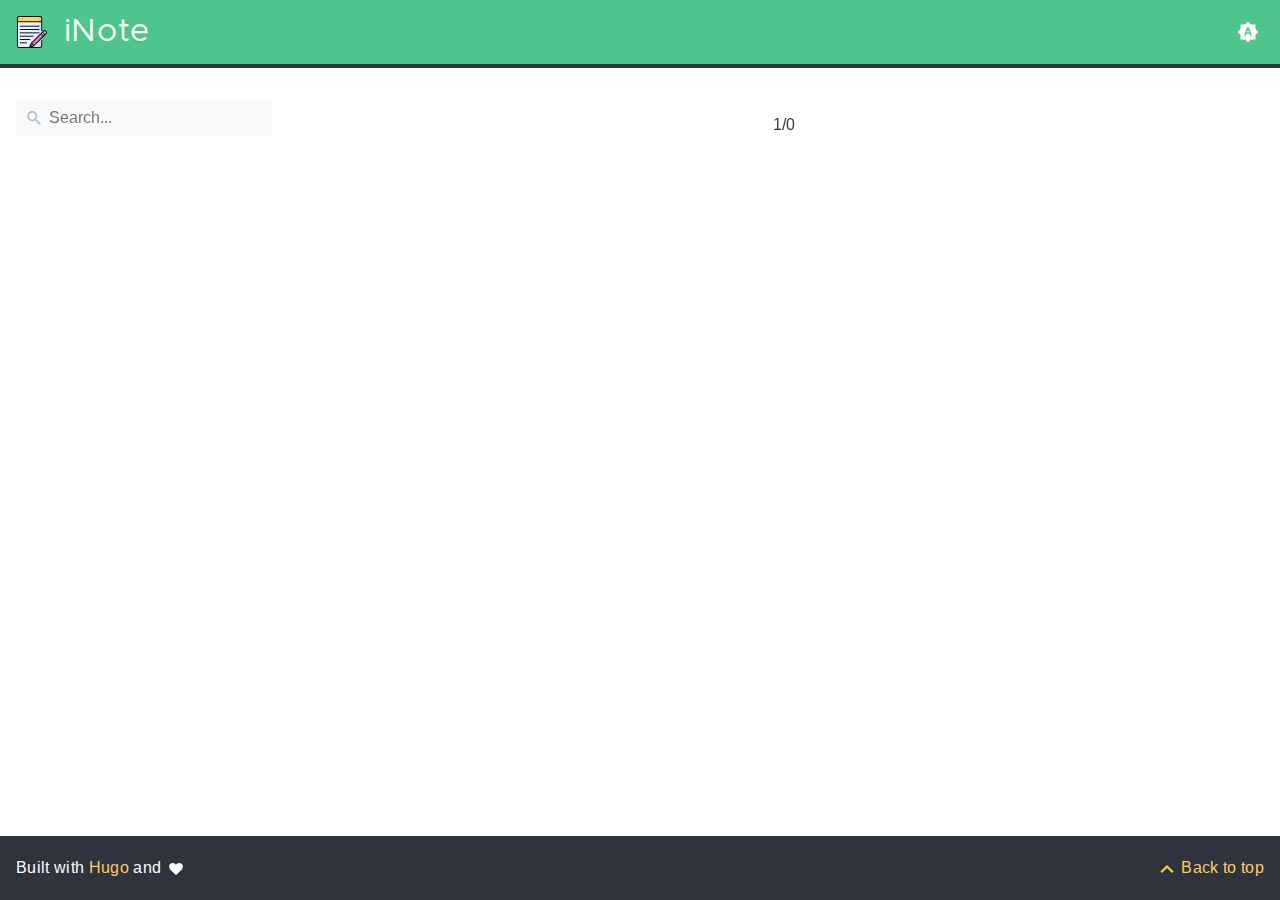
<file: categories/page/1/index.html>
<!DOCTYPE html>
<html lang="en-us">
  <head>
    <title>https://aws-note.github.io/categories/</title>
    <link rel="canonical" href="https://aws-note.github.io/categories/">
    <meta name="robots" content="noindex">
    <meta charset="utf-8">
    <meta http-equiv="refresh" content="0; url=https://aws-note.github.io/categories/">
  </head>
</html>
</file>
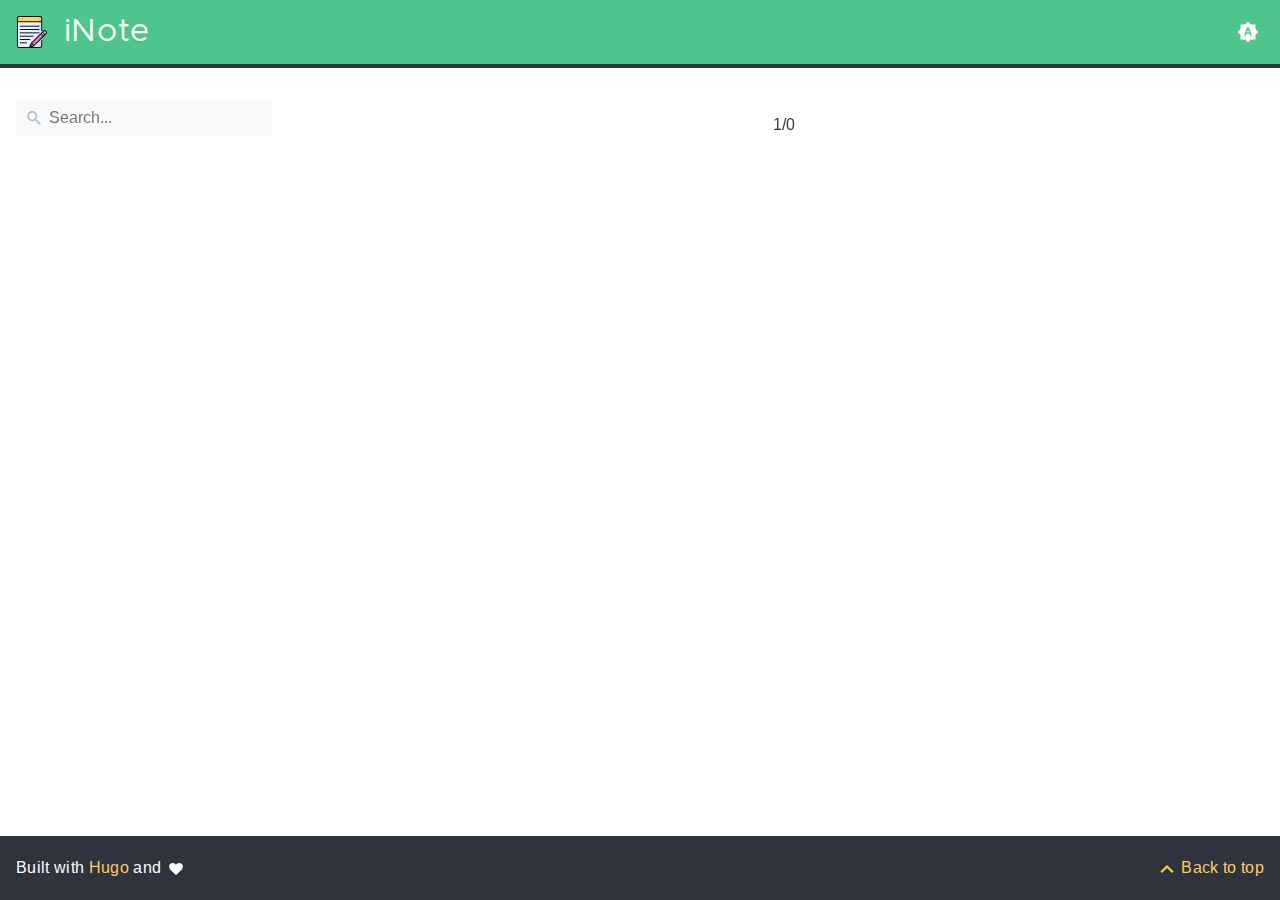
<file: tags/page/1/index.html>
<!DOCTYPE html>
<html lang="en-us">
  <head>
    <title>https://aws-note.github.io/tags/</title>
    <link rel="canonical" href="https://aws-note.github.io/tags/">
    <meta name="robots" content="noindex">
    <meta charset="utf-8">
    <meta http-equiv="refresh" content="0; url=https://aws-note.github.io/tags/">
  </head>
</html>
</file>
<file: custom.css>
/* Global customization */

:root {
    --code-max-height: 60rem;
}

/* Light mode theming */
:root,
:root[color-theme="light"] {
    --header-background: #4ec58a;
    --header-font-color: #ffffff;

    --body-background: #ffffff;
    --body-font-color: #343a40;

    --mark-color: #ffab00;

    --button-background: #62cb97;
    --button-border-color: #4ec58a;

    --link-color: #518169;
    --link-color-visited: #c54e8a;

    --code-background: #f5f6f8;
    --code-accent-color: #e3e7eb;
    --code-accent-color-lite: #eff1f3;
    --code-font-color: #5f5f5f;

    --code-copy-background: #f5f6f8;
    --code-copy-font-color: #6b7784;
    --code-copy-border-color: #adb4bc;
    --code-copy-success-color: #00c853;

    --accent-color: #e9ecef;
    --accent-color-lite: #f8f9fa;

    --control-icons: #b2bac1;

    --footer-background: #2f333e;
    --footer-font-color: #ffffff;
    --footer-link-color: #ffcc5c;
    --footer-link-color-visited: #ffcc5c;
}

@media (prefers-color-scheme: light) {
    :root {
        --header-background: #4ec58a;
        --header-font-color: #ffffff;

        --body-background: #ffffff;
        --body-font-color: #343a40;

        --mark-color: #ffab00;

        --button-background: #62cb97;
        --button-border-color: #4ec58a;

        --link-color: #518169;
        --link-color-visited: #c54e8a;

        --code-background: #f5f6f8;
        --code-accent-color: #e3e7eb;
        --code-accent-color-lite: #eff1f3;
        --code-font-color: #5f5f5f;

        --code-copy-background: #f5f6f8;
        --code-copy-font-color: #6b7784;
        --code-copy-border-color: #adb4bc;
        --code-copy-success-color: #00c853;

        --accent-color: #e9ecef;
        --accent-color-lite: #f8f9fa;

        --control-icons: #b2bac1;

        --footer-background: #2f333e;
        --footer-font-color: #ffffff;
        --footer-link-color: #ffcc5c;
        --footer-link-color-visited: #ffcc5c;
    }
}

/* Dark mode theming */
:root[color-theme="dark"] {
    --header-background: #343a40;
    --header-font-color: #ffffff;

    --body-background: #343a40;
    --body-font-color: #ced3d8;

    --mark-color: #ffab00;

    --button-background: #62cb97;
    --button-border-color: #4ec58a;

    --link-color: #7ac29e;
    --link-color-visited: #c27a9e;

    --code-background: #2f353a;
    --code-accent-color: #262b2f;
    --code-accent-color-lite: #2b3035;
    --code-font-color: #b9b9b9;

    --code-copy-background: #343a40;
    --code-copy-font-color: #6b7784;
    --code-copy-border-color: #6b7784;
    --code-copy-success-color: #37905c;

    --accent-color: #2b3035;
    --accent-color-lite: #2f353a;

    --control-icons: #b2bac1;

    --footer-background: #2f333e;
    --footer-font-color: #ffffff;
    --footer-link-color: #ffcc5c;
    --footer-link-color-visited: #ffcc5c;
}

@media (prefers-color-scheme: dark) {
    :root {
        --header-background: #343a40;
        --header-font-color: #ffffff;

        --body-background: #343a40;
        --body-font-color: #ced3d8;

        --mark-color: #ffab00;

        --button-background: #62cb97;
        --button-border-color: #4ec58a;

        --link-color: #7ac29e;
        --link-color-visited: #c27a9e;

        --code-background: #2f353a;
        --code-accent-color: #262b2f;
        --code-accent-color-lite: #2b3035;
        --code-font-color: #b9b9b9;

        --code-copy-background: #343a40;
        --code-copy-font-color: #6b7784;
        --code-copy-border-color: #6b7784;
        --code-copy-success-color: #37905c;

        --accent-color: #2b3035;
        --accent-color-lite: #2f353a;

        --control-icons: #b2bac1;

        --footer-background: #2f333e;
        --footer-font-color: #ffffff;
        --footer-link-color: #ffcc5c;
        --footer-link-color-visited: #ffcc5c;
    }
}
</file>
<file: mobile-79ddc617.min.css>
@media screen and (max-width: 41rem){.gdoc-nav{margin-left:-18rem;font-size:16px}.gdoc-nav__control{display:inline-block}.gdoc-header svg.gdoc-icon{width:1.5rem;height:1.5rem}.gdoc-brand{font-size:1.5rem;line-height:1.5rem}.gdoc-brand__img{display:none}.gdoc-menu-header__items{display:none}.gdoc-menu-header__control,.gdoc-menu-header__home{display:flex}.gdoc-error{padding:6rem 1rem}.gdoc-error svg.gdoc-icon{width:6rem;height:6rem}.gdoc-error__message{padding-left:2rem}.gdoc-error__line{padding:.25rem 0}.gdoc-error__title{font-size:2rem}.gdoc-page__header .breadcrumb,.hidden-mobile{display:none}.flex-mobile-column{flex-direction:column}.flex-mobile-column.gdoc-columns{margin:2rem 0}.flex-mobile-column .gdoc-columns__content{min-width:auto;margin:0}#menu-control:checked~main .gdoc-nav nav,#menu-control:checked~main .gdoc-page{transform:translateX(18rem)}#menu-control:checked~main .gdoc-page{opacity:.25}#menu-control:checked~.gdoc-header .gdoc-nav__control svg.gdoc-icon.gdoc_menu{display:none}#menu-control:checked~.gdoc-header .gdoc-nav__control svg.gdoc-icon.gdoc_arrow_back{display:inline-block}#menu-header-control:checked~.gdoc-header .gdoc-brand{display:none}#menu-header-control:checked~.gdoc-header .gdoc-menu-header__items{display:flex}#menu-header-control:checked~.gdoc-header .gdoc-menu-header__control svg.gdoc-icon.gdoc_keyboard_arrow_left{display:none}}
</file>
<file: print-735ccc12.min.css>
@media print{.gdoc-nav,.gdoc-footer .container span:not(:first-child),.gdoc-paging,.editpage{display:none}.gdoc-footer{border-top:1px solid #dee2e6}.gdoc-markdown pre{white-space:pre-wrap;overflow-wrap:break-word}.chroma code{border:1px solid #dee2e6;padding:.5rem !important;font-weight:normal !important}.gdoc-markdown code{font-weight:bold}a,a:visited{color:inherit !important;text-decoration:none !important}.gdoc-toc{flex:none}.gdoc-toc nav{position:relative;width:auto}.wrapper{display:block}.wrapper main{display:block}}
</file>
